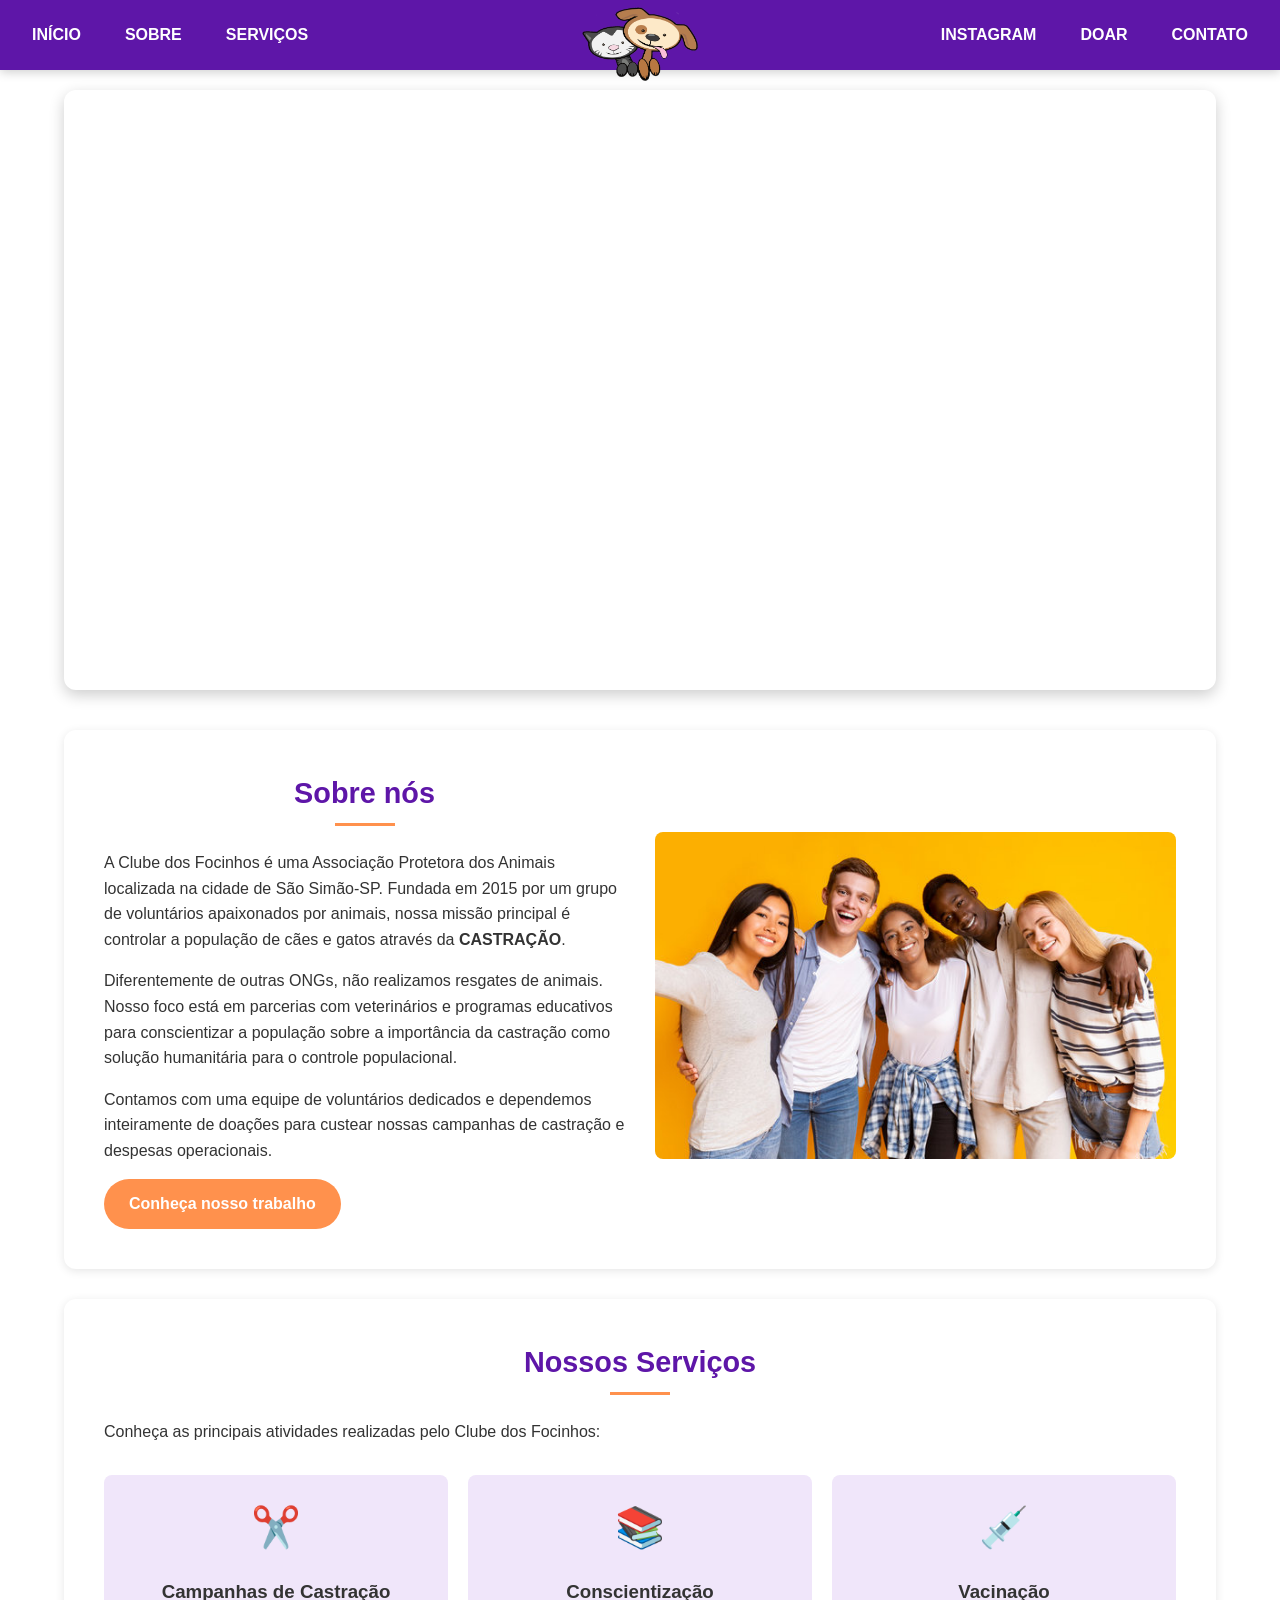
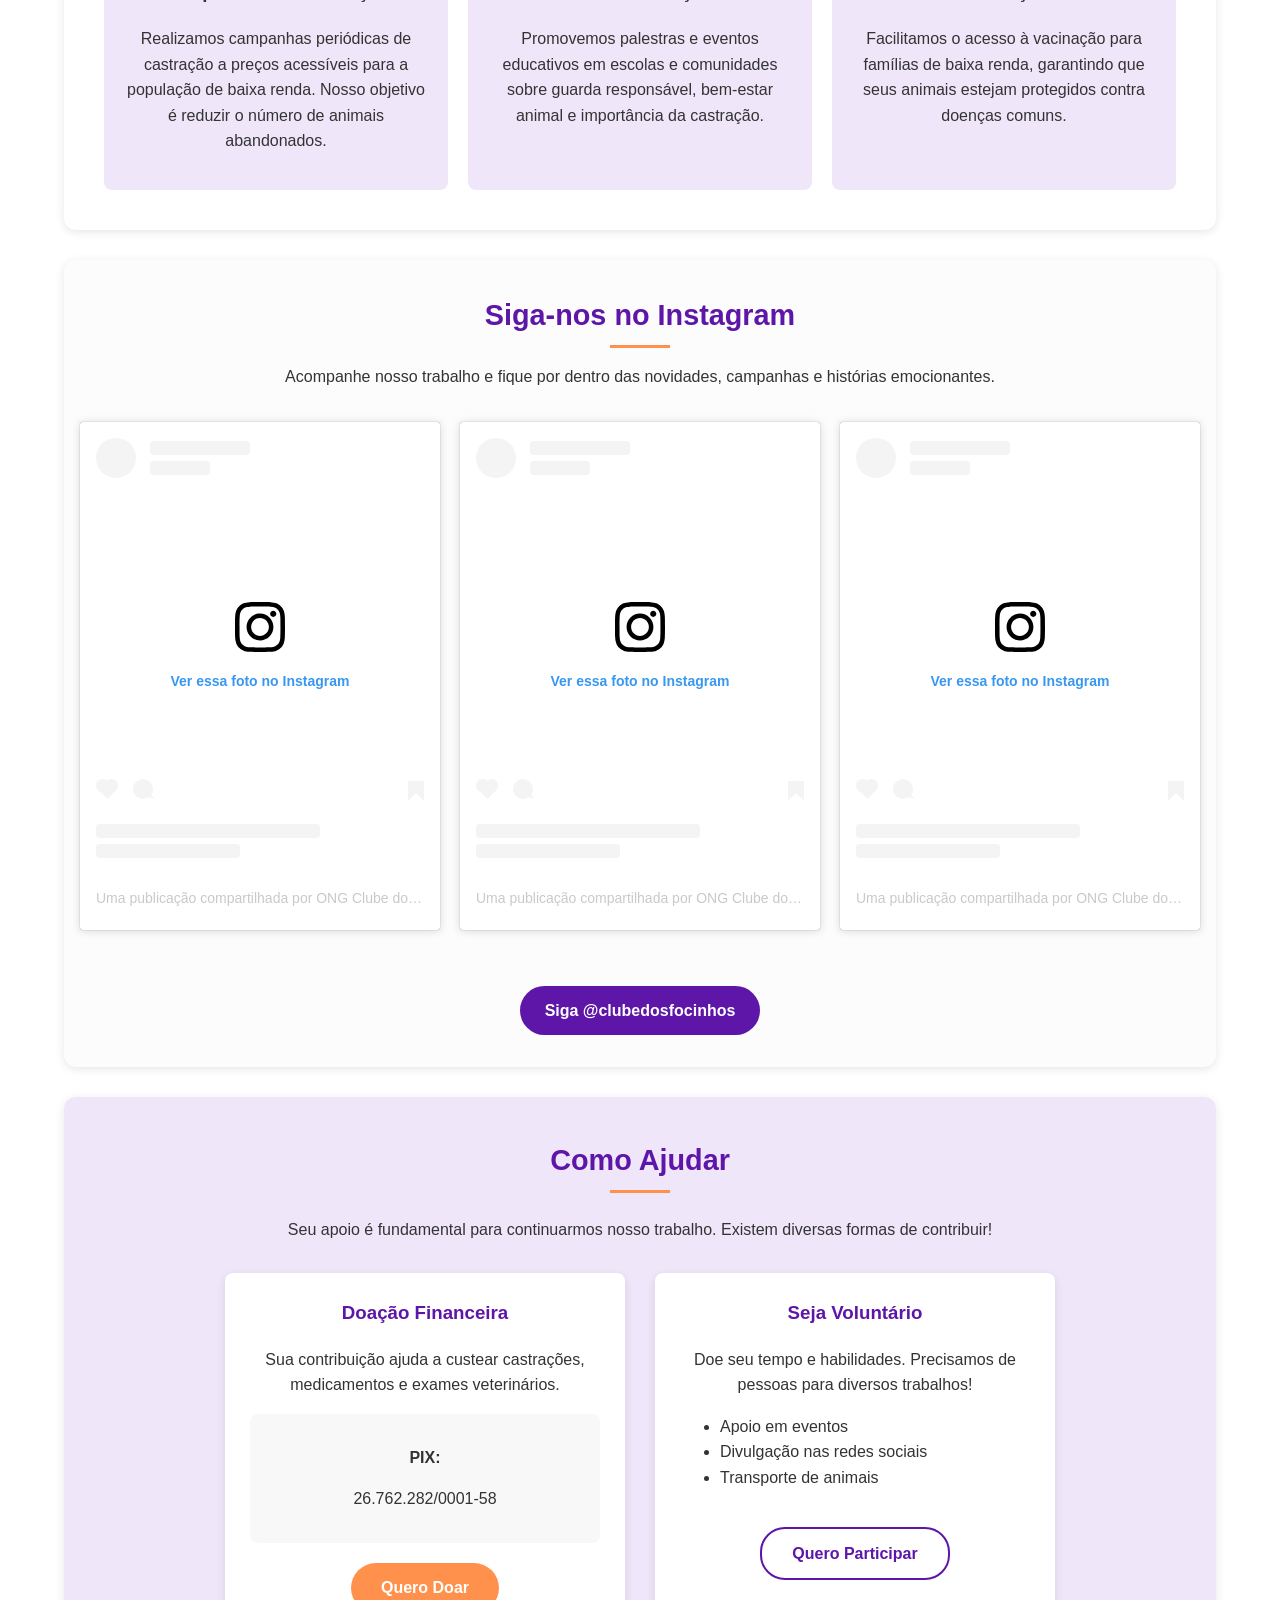
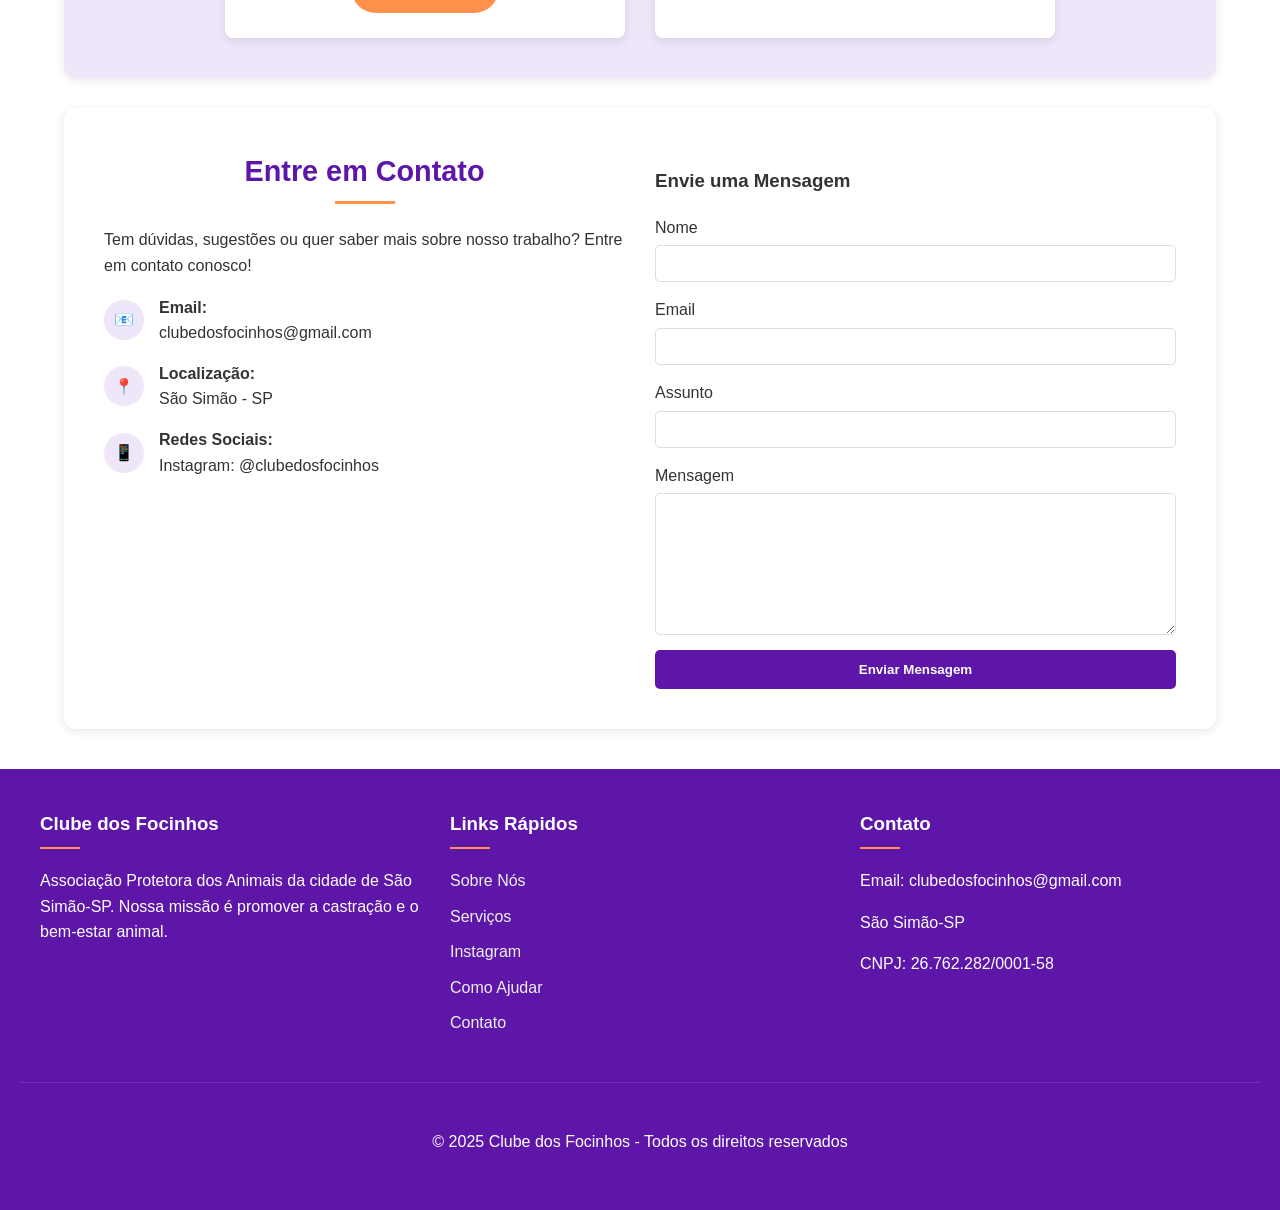
<file: index.htm>
<!-- Falta fazer o email funcionar, corrigir images, fazer figma, colocar baguethe (widgte) de rede social-->

<!DOCTYPE html>
<html lang="pt-BR">

<head>
    <meta charset="UTF-8">
    <meta name="viewport" content="width=device-width, initial-scale=1.25">
    <title>Clube dos Focinhos - Associação Protetora dos Animais</title>
    <link rel="stylesheet" href="styles.css" />
</head>

<body>
    <div class="navbar">
        <div class="navbar-left">
            <a href="#slider"><span>INÍCIO</span></a>
            <a href="#about"><span>SOBRE</span></a>
            <a href="#services"><span>SERVIÇOS</span></a>
        </div>
        <div class="logo">
            <img src="assets/img/logo.png" alt="Clube dos Focinhos Logo">
        </div>
        <div class="navbar-right">
            <a href="#instagram"><span>INSTAGRAM</span></a>
            <a href="#donate"><span>DOAR</span></a>
            <a href="#contact"><span>CONTATO</span></a>
        </div>
    </div>

    <div class="main-container">
       
        <div class="hero" id="slider">
            <ul class="slider">
                <li>
                    <img src="assets/img/placeholder1.jpg" alt="Animais resgatados">
                    <div class="slider-overlay">
                        <h2>Clube dos Focinhos</h2>
                        <p>Cuidando e protegendo os animais de São Simão desde 2015</p>
                    </div>
                </li>
                <li>
                    <img src="assets/img/placeholder2.jpg" alt="Campanhas de adoção">
                    <div class="slider-overlay">
                        <h2>Foco em Castração</h2>
                        <p>Nosso foco é controlar a população de animais através de campanhas de castração</p>
                    </div>
                </li>
                <li>
                    <img src="assets/img/placeholder3.jpg" alt="Voluntários ajudando">
                    <div class="slider-overlay">
                        <h2>Ajude-nos a ajudar</h2>
                        <p>Seu apoio é fundamental para continuarmos nosso trabalho</p>
                    </div>
                </li>
            </ul>
        </div>
 
        <section id="about">
            <div class="about-content">
                <h2>Sobre nós</h2>
                <p>A Clube dos Focinhos é uma Associação Protetora dos Animais localizada na cidade de São Simão-SP. Fundada em 2015 por um grupo de voluntários apaixonados por animais, nossa missão principal é controlar a população de cães e gatos através
                    da <strong>CASTRAÇÃO</strong>.</p>
                <p>Diferentemente de outras ONGs, não realizamos resgates de animais. Nosso foco está em parcerias com veterinários e programas educativos para conscientizar a população sobre a importância da castração como solução humanitária para o controle
                    populacional.
                </p>
                <p>Contamos com uma equipe de voluntários dedicados e dependemos inteiramente de doações para custear nossas campanhas de castração e despesas operacionais.</p>
                <a href="#services" class="button">Conheça nosso trabalho</a>
            </div>
            <div class="about-image">
                <img src="assets/img/placeholder4.jpg" alt="Voluntários do Clube dos Focinhos">
            </div>
        </section>

         
        <section id="services">
            <h2>Nossos Serviços</h2>
            <p>Conheça as principais atividades realizadas pelo Clube dos Focinhos:</p>

            <div class="services-container">
                <div class="service-card">
                    <div class="service-icon">✂️</div>
                    <h3>Campanhas de Castração</h3>
                    <p>Realizamos campanhas periódicas de castração a preços acessíveis para a população de baixa renda. Nosso objetivo é reduzir o número de animais abandonados.</p>
                </div>

                <div class="service-card">
                    <div class="service-icon">📚</div>
                    <h3>Conscientização</h3>
                    <p>Promovemos palestras e eventos educativos em escolas e comunidades sobre guarda responsável, bem-estar animal e importância da castração.</p>
                </div>

                <div class="service-card">
                    <div class="service-icon">💉</div>
                    <h3>Vacinação</h3>
                    <p>Facilitamos o acesso à vacinação para famílias de baixa renda, garantindo que seus animais estejam protegidos contra doenças comuns.</p>
                </div>
            </div>
        </section>

         
        <section id="instagram">
            <h2>Siga-nos no Instagram</h2>
            <p>Acompanhe nosso trabalho e fique por dentro das novidades, campanhas e histórias emocionantes.</p>

            <div class="instagram-feed">

                <blockquote class="instagram-media" data-instgrm-permalink="https://www.instagram.com/p/DG_HfWbu1eE/?utm_source=ig_embed&amp;utm_campaign=loading" data-instgrm-version="14" style=" background:#FFF; border:0; border-radius:3px; box-shadow:0 0 1px 0 rgba(0,0,0,0.5),0 1px 10px 0 rgba(0,0,0,0.15); margin: 1px; max-width:540px; min-width:326px; padding:0; width:99.375%; width:-webkit-calc(100% - 2px); width:calc(100% - 2px);">
                    <div style="padding:16px;">
                        <a href="https://www.instagram.com/p/DG_HfWbu1eE/?utm_source=ig_embed&amp;utm_campaign=loading" style=" background:#FFFFFF; line-height:0; padding:0 0; text-align:center; text-decoration:none; width:100%;" target="_blank">
                            <div style=" display: flex; flex-direction: row; align-items: center;">
                                <div style="background-color: #F4F4F4; border-radius: 50%; flex-grow: 0; height: 40px; margin-right: 14px; width: 40px;"></div>
                                <div style="display: flex; flex-direction: column; flex-grow: 1; justify-content: center;">
                                    <div style=" background-color: #F4F4F4; border-radius: 4px; flex-grow: 0; height: 14px; margin-bottom: 6px; width: 100px;"></div>
                                    <div style=" background-color: #F4F4F4; border-radius: 4px; flex-grow: 0; height: 14px; width: 60px;"></div>
                                </div>
                            </div>
                            <div style="padding: 19% 0;"></div>
                            <div style="display:block; height:50px; margin:0 auto 12px; width:50px;"><svg width="50px" height="50px" viewBox="0 0 60 60" version="1.1" xmlns="https://www.w3.org/2000/svg" xmlns:xlink="https://www.w3.org/1999/xlink"><g stroke="none" stroke-width="1" fill="none" fill-rule="evenodd"><g transform="translate(-511.000000, -20.000000)" fill="#000000"><g><path d="M556.869,30.41 C554.814,30.41 553.148,32.076 553.148,34.131 C553.148,36.186 554.814,37.852 556.869,37.852 C558.924,37.852 560.59,36.186 560.59,34.131 C560.59,32.076 558.924,30.41 556.869,30.41 M541,60.657 C535.114,60.657 530.342,55.887 530.342,50 C530.342,44.114 535.114,39.342 541,39.342 C546.887,39.342 551.658,44.114 551.658,50 C551.658,55.887 546.887,60.657 541,60.657 M541,33.886 C532.1,33.886 524.886,41.1 524.886,50 C524.886,58.899 532.1,66.113 541,66.113 C549.9,66.113 557.115,58.899 557.115,50 C557.115,41.1 549.9,33.886 541,33.886 M565.378,62.101 C565.244,65.022 564.756,66.606 564.346,67.663 C563.803,69.06 563.154,70.057 562.106,71.106 C561.058,72.155 560.06,72.803 558.662,73.347 C557.607,73.757 556.021,74.244 553.102,74.378 C549.944,74.521 548.997,74.552 541,74.552 C533.003,74.552 532.056,74.521 528.898,74.378 C525.979,74.244 524.393,73.757 523.338,73.347 C521.94,72.803 520.942,72.155 519.894,71.106 C518.846,70.057 518.197,69.06 517.654,67.663 C517.244,66.606 516.755,65.022 516.623,62.101 C516.479,58.943 516.448,57.996 516.448,50 C516.448,42.003 516.479,41.056 516.623,37.899 C516.755,34.978 517.244,33.391 517.654,32.338 C518.197,30.938 518.846,29.942 519.894,28.894 C520.942,27.846 521.94,27.196 523.338,26.654 C524.393,26.244 525.979,25.756 528.898,25.623 C532.057,25.479 533.004,25.448 541,25.448 C548.997,25.448 549.943,25.479 553.102,25.623 C556.021,25.756 557.607,26.244 558.662,26.654 C560.06,27.196 561.058,27.846 562.106,28.894 C563.154,29.942 563.803,30.938 564.346,32.338 C564.756,33.391 565.244,34.978 565.378,37.899 C565.522,41.056 565.552,42.003 565.552,50 C565.552,57.996 565.522,58.943 565.378,62.101 M570.82,37.631 C570.674,34.438 570.167,32.258 569.425,30.349 C568.659,28.377 567.633,26.702 565.965,25.035 C564.297,23.368 562.623,22.342 560.652,21.575 C558.743,20.834 556.562,20.326 553.369,20.18 C550.169,20.033 549.148,20 541,20 C532.853,20 531.831,20.033 528.631,20.18 C525.438,20.326 523.257,20.834 521.349,21.575 C519.376,22.342 517.703,23.368 516.035,25.035 C514.368,26.702 513.342,28.377 512.574,30.349 C511.834,32.258 511.326,34.438 511.181,37.631 C511.035,40.831 511,41.851 511,50 C511,58.147 511.035,59.17 511.181,62.369 C511.326,65.562 511.834,67.743 512.574,69.651 C513.342,71.625 514.368,73.296 516.035,74.965 C517.703,76.634 519.376,77.658 521.349,78.425 C523.257,79.167 525.438,79.673 528.631,79.82 C531.831,79.965 532.853,80.001 541,80.001 C549.148,80.001 550.169,79.965 553.369,79.82 C556.562,79.673 558.743,79.167 560.652,78.425 C562.623,77.658 564.297,76.634 565.965,74.965 C567.633,73.296 568.659,71.625 569.425,69.651 C570.167,67.743 570.674,65.562 570.82,62.369 C570.966,59.17 571,58.147 571,50 C571,41.851 570.966,40.831 570.82,37.631"></path></g></g></g></svg></div>
                            <div style="padding-top: 8px;">
                                <div style=" color:#3897f0; font-family:Arial,sans-serif; font-size:14px; font-style:normal; font-weight:550; line-height:18px;">Ver essa foto no Instagram</div>
                            </div>
                            <div style="padding: 12.5% 0;"></div>
                            <div style="display: flex; flex-direction: row; margin-bottom: 14px; align-items: center;">
                                <div>
                                    <div style="background-color: #F4F4F4; border-radius: 50%; height: 12.5px; width: 12.5px; transform: translateX(0px) translateY(7px);"></div>
                                    <div style="background-color: #F4F4F4; height: 12.5px; transform: rotate(-45deg) translateX(3px) translateY(1px); width: 12.5px; flex-grow: 0; margin-right: 14px; margin-left: 2px;"></div>
                                    <div style="background-color: #F4F4F4; border-radius: 50%; height: 12.5px; width: 12.5px; transform: translateX(9px) translateY(-18px);"></div>
                                </div>
                                <div style="margin-left: 8px;">
                                    <div style=" background-color: #F4F4F4; border-radius: 50%; flex-grow: 0; height: 20px; width: 20px;"></div>
                                    <div style=" width: 0; height: 0; border-top: 2px solid transparent; border-left: 6px solid #f4f4f4; border-bottom: 2px solid transparent; transform: translateX(16px) translateY(-4px) rotate(30deg)"></div>
                                </div>
                                <div style="margin-left: auto;">
                                    <div style=" width: 0px; border-top: 8px solid #F4F4F4; border-right: 8px solid transparent; transform: translateY(16px);"></div>
                                    <div style=" background-color: #F4F4F4; flex-grow: 0; height: 12px; width: 16px; transform: translateY(-4px);"></div>
                                    <div style=" width: 0; height: 0; border-top: 8px solid #F4F4F4; border-left: 8px solid transparent; transform: translateY(-4px) translateX(8px);"></div>
                                </div>
                            </div>
                            <div style="display: flex; flex-direction: column; flex-grow: 1; justify-content: center; margin-bottom: 24px;">
                                <div style=" background-color: #F4F4F4; border-radius: 4px; flex-grow: 0; height: 14px; margin-bottom: 6px; width: 224px;"></div>
                                <div style=" background-color: #F4F4F4; border-radius: 4px; flex-grow: 0; height: 14px; width: 144px;"></div>
                            </div>
                        </a>
                        <p style=" color:#c9c8cd; font-family:Arial,sans-serif; font-size:14px; line-height:17px; margin-bottom:0; margin-top:8px; overflow:hidden; padding:8px 0 7px; text-align:center; text-overflow:ellipsis; white-space:nowrap;"><a href="https://www.instagram.com/p/DG_HfWbu1eE/?utm_source=ig_embed&amp;utm_campaign=loading" style=" color:#c9c8cd; font-family:Arial,sans-serif; font-size:14px; font-style:normal; font-weight:normal; line-height:17px; text-decoration:none;"
                                target="_blank">Uma publicação compartilhada por ONG Clube dos Focinhos (@clubedosfocinhos)</a></p>
                    </div>
                </blockquote>
                <script async src="//www.instagram.com/embed.js"></script>

                <blockquote class="instagram-media" data-instgrm-permalink="https://www.instagram.com/p/DG6hP9zJFz1/?utm_source=ig_embed&amp;utm_campaign=loading" data-instgrm-version="14" style=" background:#FFF; border:0; border-radius:3px; box-shadow:0 0 1px 0 rgba(0,0,0,0.5),0 1px 10px 0 rgba(0,0,0,0.15); margin: 1px; max-width:540px; min-width:326px; padding:0; width:99.375%; width:-webkit-calc(100% - 2px); width:calc(100% - 2px);">
                    <div style="padding:16px;">
                        <a href="https://www.instagram.com/p/DG6hP9zJFz1/?utm_source=ig_embed&amp;utm_campaign=loading" style=" background:#FFFFFF; line-height:0; padding:0 0; text-align:center; text-decoration:none; width:100%;" target="_blank">
                            <div style=" display: flex; flex-direction: row; align-items: center;">
                                <div style="background-color: #F4F4F4; border-radius: 50%; flex-grow: 0; height: 40px; margin-right: 14px; width: 40px;"></div>
                                <div style="display: flex; flex-direction: column; flex-grow: 1; justify-content: center;">
                                    <div style=" background-color: #F4F4F4; border-radius: 4px; flex-grow: 0; height: 14px; margin-bottom: 6px; width: 100px;"></div>
                                    <div style=" background-color: #F4F4F4; border-radius: 4px; flex-grow: 0; height: 14px; width: 60px;"></div>
                                </div>
                            </div>
                            <div style="padding: 19% 0;"></div>
                            <div style="display:block; height:50px; margin:0 auto 12px; width:50px;"><svg width="50px" height="50px" viewBox="0 0 60 60" version="1.1" xmlns="https://www.w3.org/2000/svg" xmlns:xlink="https://www.w3.org/1999/xlink"><g stroke="none" stroke-width="1" fill="none" fill-rule="evenodd"><g transform="translate(-511.000000, -20.000000)" fill="#000000"><g><path d="M556.869,30.41 C554.814,30.41 553.148,32.076 553.148,34.131 C553.148,36.186 554.814,37.852 556.869,37.852 C558.924,37.852 560.59,36.186 560.59,34.131 C560.59,32.076 558.924,30.41 556.869,30.41 M541,60.657 C535.114,60.657 530.342,55.887 530.342,50 C530.342,44.114 535.114,39.342 541,39.342 C546.887,39.342 551.658,44.114 551.658,50 C551.658,55.887 546.887,60.657 541,60.657 M541,33.886 C532.1,33.886 524.886,41.1 524.886,50 C524.886,58.899 532.1,66.113 541,66.113 C549.9,66.113 557.115,58.899 557.115,50 C557.115,41.1 549.9,33.886 541,33.886 M565.378,62.101 C565.244,65.022 564.756,66.606 564.346,67.663 C563.803,69.06 563.154,70.057 562.106,71.106 C561.058,72.155 560.06,72.803 558.662,73.347 C557.607,73.757 556.021,74.244 553.102,74.378 C549.944,74.521 548.997,74.552 541,74.552 C533.003,74.552 532.056,74.521 528.898,74.378 C525.979,74.244 524.393,73.757 523.338,73.347 C521.94,72.803 520.942,72.155 519.894,71.106 C518.846,70.057 518.197,69.06 517.654,67.663 C517.244,66.606 516.755,65.022 516.623,62.101 C516.479,58.943 516.448,57.996 516.448,50 C516.448,42.003 516.479,41.056 516.623,37.899 C516.755,34.978 517.244,33.391 517.654,32.338 C518.197,30.938 518.846,29.942 519.894,28.894 C520.942,27.846 521.94,27.196 523.338,26.654 C524.393,26.244 525.979,25.756 528.898,25.623 C532.057,25.479 533.004,25.448 541,25.448 C548.997,25.448 549.943,25.479 553.102,25.623 C556.021,25.756 557.607,26.244 558.662,26.654 C560.06,27.196 561.058,27.846 562.106,28.894 C563.154,29.942 563.803,30.938 564.346,32.338 C564.756,33.391 565.244,34.978 565.378,37.899 C565.522,41.056 565.552,42.003 565.552,50 C565.552,57.996 565.522,58.943 565.378,62.101 M570.82,37.631 C570.674,34.438 570.167,32.258 569.425,30.349 C568.659,28.377 567.633,26.702 565.965,25.035 C564.297,23.368 562.623,22.342 560.652,21.575 C558.743,20.834 556.562,20.326 553.369,20.18 C550.169,20.033 549.148,20 541,20 C532.853,20 531.831,20.033 528.631,20.18 C525.438,20.326 523.257,20.834 521.349,21.575 C519.376,22.342 517.703,23.368 516.035,25.035 C514.368,26.702 513.342,28.377 512.574,30.349 C511.834,32.258 511.326,34.438 511.181,37.631 C511.035,40.831 511,41.851 511,50 C511,58.147 511.035,59.17 511.181,62.369 C511.326,65.562 511.834,67.743 512.574,69.651 C513.342,71.625 514.368,73.296 516.035,74.965 C517.703,76.634 519.376,77.658 521.349,78.425 C523.257,79.167 525.438,79.673 528.631,79.82 C531.831,79.965 532.853,80.001 541,80.001 C549.148,80.001 550.169,79.965 553.369,79.82 C556.562,79.673 558.743,79.167 560.652,78.425 C562.623,77.658 564.297,76.634 565.965,74.965 C567.633,73.296 568.659,71.625 569.425,69.651 C570.167,67.743 570.674,65.562 570.82,62.369 C570.966,59.17 571,58.147 571,50 C571,41.851 570.966,40.831 570.82,37.631"></path></g></g></g></svg></div>
                            <div style="padding-top: 8px;">
                                <div style=" color:#3897f0; font-family:Arial,sans-serif; font-size:14px; font-style:normal; font-weight:550; line-height:18px;">Ver essa foto no Instagram</div>
                            </div>
                            <div style="padding: 12.5% 0;"></div>
                            <div style="display: flex; flex-direction: row; margin-bottom: 14px; align-items: center;">
                                <div>
                                    <div style="background-color: #F4F4F4; border-radius: 50%; height: 12.5px; width: 12.5px; transform: translateX(0px) translateY(7px);"></div>
                                    <div style="background-color: #F4F4F4; height: 12.5px; transform: rotate(-45deg) translateX(3px) translateY(1px); width: 12.5px; flex-grow: 0; margin-right: 14px; margin-left: 2px;"></div>
                                    <div style="background-color: #F4F4F4; border-radius: 50%; height: 12.5px; width: 12.5px; transform: translateX(9px) translateY(-18px);"></div>
                                </div>
                                <div style="margin-left: 8px;">
                                    <div style=" background-color: #F4F4F4; border-radius: 50%; flex-grow: 0; height: 20px; width: 20px;"></div>
                                    <div style=" width: 0; height: 0; border-top: 2px solid transparent; border-left: 6px solid #f4f4f4; border-bottom: 2px solid transparent; transform: translateX(16px) translateY(-4px) rotate(30deg)"></div>
                                </div>
                                <div style="margin-left: auto;">
                                    <div style=" width: 0px; border-top: 8px solid #F4F4F4; border-right: 8px solid transparent; transform: translateY(16px);"></div>
                                    <div style=" background-color: #F4F4F4; flex-grow: 0; height: 12px; width: 16px; transform: translateY(-4px);"></div>
                                    <div style=" width: 0; height: 0; border-top: 8px solid #F4F4F4; border-left: 8px solid transparent; transform: translateY(-4px) translateX(8px);"></div>
                                </div>
                            </div>
                            <div style="display: flex; flex-direction: column; flex-grow: 1; justify-content: center; margin-bottom: 24px;">
                                <div style=" background-color: #F4F4F4; border-radius: 4px; flex-grow: 0; height: 14px; margin-bottom: 6px; width: 224px;"></div>
                                <div style=" background-color: #F4F4F4; border-radius: 4px; flex-grow: 0; height: 14px; width: 144px;"></div>
                            </div>
                        </a>
                        <p style=" color:#c9c8cd; font-family:Arial,sans-serif; font-size:14px; line-height:17px; margin-bottom:0; margin-top:8px; overflow:hidden; padding:8px 0 7px; text-align:center; text-overflow:ellipsis; white-space:nowrap;"><a href="https://www.instagram.com/p/DG6hP9zJFz1/?utm_source=ig_embed&amp;utm_campaign=loading" style=" color:#c9c8cd; font-family:Arial,sans-serif; font-size:14px; font-style:normal; font-weight:normal; line-height:17px; text-decoration:none;"
                                target="_blank">Uma publicação compartilhada por ONG Clube dos Focinhos (@clubedosfocinhos)</a></p>
                    </div>
                </blockquote>
                <script async src="//www.instagram.com/embed.js"></script>

                <blockquote class="instagram-media" data-instgrm-permalink="https://www.instagram.com/p/DG5RG_AOXH1/?utm_source=ig_embed&amp;utm_campaign=loading" data-instgrm-version="14" style=" background:#FFF; border:0; border-radius:3px; box-shadow:0 0 1px 0 rgba(0,0,0,0.5),0 1px 10px 0 rgba(0,0,0,0.15); margin: 1px; max-width:540px; min-width:326px; padding:0; width:99.375%; width:-webkit-calc(100% - 2px); width:calc(100% - 2px);">
                    <div style="padding:16px;">
                        <a href="https://www.instagram.com/p/DG5RG_AOXH1/?utm_source=ig_embed&amp;utm_campaign=loading" style=" background:#FFFFFF; line-height:0; padding:0 0; text-align:center; text-decoration:none; width:100%;" target="_blank">
                            <div style=" display: flex; flex-direction: row; align-items: center;">
                                <div style="background-color: #F4F4F4; border-radius: 50%; flex-grow: 0; height: 40px; margin-right: 14px; width: 40px;"></div>
                                <div style="display: flex; flex-direction: column; flex-grow: 1; justify-content: center;">
                                    <div style=" background-color: #F4F4F4; border-radius: 4px; flex-grow: 0; height: 14px; margin-bottom: 6px; width: 100px;"></div>
                                    <div style=" background-color: #F4F4F4; border-radius: 4px; flex-grow: 0; height: 14px; width: 60px;"></div>
                                </div>
                            </div>
                            <div style="padding: 19% 0;"></div>
                            <div style="display:block; height:50px; margin:0 auto 12px; width:50px;"><svg width="50px" height="50px" viewBox="0 0 60 60" version="1.1" xmlns="https://www.w3.org/2000/svg" xmlns:xlink="https://www.w3.org/1999/xlink"><g stroke="none" stroke-width="1" fill="none" fill-rule="evenodd"><g transform="translate(-511.000000, -20.000000)" fill="#000000"><g><path d="M556.869,30.41 C554.814,30.41 553.148,32.076 553.148,34.131 C553.148,36.186 554.814,37.852 556.869,37.852 C558.924,37.852 560.59,36.186 560.59,34.131 C560.59,32.076 558.924,30.41 556.869,30.41 M541,60.657 C535.114,60.657 530.342,55.887 530.342,50 C530.342,44.114 535.114,39.342 541,39.342 C546.887,39.342 551.658,44.114 551.658,50 C551.658,55.887 546.887,60.657 541,60.657 M541,33.886 C532.1,33.886 524.886,41.1 524.886,50 C524.886,58.899 532.1,66.113 541,66.113 C549.9,66.113 557.115,58.899 557.115,50 C557.115,41.1 549.9,33.886 541,33.886 M565.378,62.101 C565.244,65.022 564.756,66.606 564.346,67.663 C563.803,69.06 563.154,70.057 562.106,71.106 C561.058,72.155 560.06,72.803 558.662,73.347 C557.607,73.757 556.021,74.244 553.102,74.378 C549.944,74.521 548.997,74.552 541,74.552 C533.003,74.552 532.056,74.521 528.898,74.378 C525.979,74.244 524.393,73.757 523.338,73.347 C521.94,72.803 520.942,72.155 519.894,71.106 C518.846,70.057 518.197,69.06 517.654,67.663 C517.244,66.606 516.755,65.022 516.623,62.101 C516.479,58.943 516.448,57.996 516.448,50 C516.448,42.003 516.479,41.056 516.623,37.899 C516.755,34.978 517.244,33.391 517.654,32.338 C518.197,30.938 518.846,29.942 519.894,28.894 C520.942,27.846 521.94,27.196 523.338,26.654 C524.393,26.244 525.979,25.756 528.898,25.623 C532.057,25.479 533.004,25.448 541,25.448 C548.997,25.448 549.943,25.479 553.102,25.623 C556.021,25.756 557.607,26.244 558.662,26.654 C560.06,27.196 561.058,27.846 562.106,28.894 C563.154,29.942 563.803,30.938 564.346,32.338 C564.756,33.391 565.244,34.978 565.378,37.899 C565.522,41.056 565.552,42.003 565.552,50 C565.552,57.996 565.522,58.943 565.378,62.101 M570.82,37.631 C570.674,34.438 570.167,32.258 569.425,30.349 C568.659,28.377 567.633,26.702 565.965,25.035 C564.297,23.368 562.623,22.342 560.652,21.575 C558.743,20.834 556.562,20.326 553.369,20.18 C550.169,20.033 549.148,20 541,20 C532.853,20 531.831,20.033 528.631,20.18 C525.438,20.326 523.257,20.834 521.349,21.575 C519.376,22.342 517.703,23.368 516.035,25.035 C514.368,26.702 513.342,28.377 512.574,30.349 C511.834,32.258 511.326,34.438 511.181,37.631 C511.035,40.831 511,41.851 511,50 C511,58.147 511.035,59.17 511.181,62.369 C511.326,65.562 511.834,67.743 512.574,69.651 C513.342,71.625 514.368,73.296 516.035,74.965 C517.703,76.634 519.376,77.658 521.349,78.425 C523.257,79.167 525.438,79.673 528.631,79.82 C531.831,79.965 532.853,80.001 541,80.001 C549.148,80.001 550.169,79.965 553.369,79.82 C556.562,79.673 558.743,79.167 560.652,78.425 C562.623,77.658 564.297,76.634 565.965,74.965 C567.633,73.296 568.659,71.625 569.425,69.651 C570.167,67.743 570.674,65.562 570.82,62.369 C570.966,59.17 571,58.147 571,50 C571,41.851 570.966,40.831 570.82,37.631"></path></g></g></g></svg></div>
                            <div style="padding-top: 8px;">
                                <div style=" color:#3897f0; font-family:Arial,sans-serif; font-size:14px; font-style:normal; font-weight:550; line-height:18px;">Ver essa foto no Instagram</div>
                            </div>
                            <div style="padding: 12.5% 0;"></div>
                            <div style="display: flex; flex-direction: row; margin-bottom: 14px; align-items: center;">
                                <div>
                                    <div style="background-color: #F4F4F4; border-radius: 50%; height: 12.5px; width: 12.5px; transform: translateX(0px) translateY(7px);"></div>
                                    <div style="background-color: #F4F4F4; height: 12.5px; transform: rotate(-45deg) translateX(3px) translateY(1px); width: 12.5px; flex-grow: 0; margin-right: 14px; margin-left: 2px;"></div>
                                    <div style="background-color: #F4F4F4; border-radius: 50%; height: 12.5px; width: 12.5px; transform: translateX(9px) translateY(-18px);"></div>
                                </div>
                                <div style="margin-left: 8px;">
                                    <div style=" background-color: #F4F4F4; border-radius: 50%; flex-grow: 0; height: 20px; width: 20px;"></div>
                                    <div style=" width: 0; height: 0; border-top: 2px solid transparent; border-left: 6px solid #f4f4f4; border-bottom: 2px solid transparent; transform: translateX(16px) translateY(-4px) rotate(30deg)"></div>
                                </div>
                                <div style="margin-left: auto;">
                                    <div style=" width: 0px; border-top: 8px solid #F4F4F4; border-right: 8px solid transparent; transform: translateY(16px);"></div>
                                    <div style=" background-color: #F4F4F4; flex-grow: 0; height: 12px; width: 16px; transform: translateY(-4px);"></div>
                                    <div style=" width: 0; height: 0; border-top: 8px solid #F4F4F4; border-left: 8px solid transparent; transform: translateY(-4px) translateX(8px);"></div>
                                </div>
                            </div>
                            <div style="display: flex; flex-direction: column; flex-grow: 1; justify-content: center; margin-bottom: 24px;">
                                <div style=" background-color: #F4F4F4; border-radius: 4px; flex-grow: 0; height: 14px; margin-bottom: 6px; width: 224px;"></div>
                                <div style=" background-color: #F4F4F4; border-radius: 4px; flex-grow: 0; height: 14px; width: 144px;"></div>
                            </div>
                        </a>
                        <p style=" color:#c9c8cd; font-family:Arial,sans-serif; font-size:14px; line-height:17px; margin-bottom:0; margin-top:8px; overflow:hidden; padding:8px 0 7px; text-align:center; text-overflow:ellipsis; white-space:nowrap;"><a href="https://www.instagram.com/p/DG5RG_AOXH1/?utm_source=ig_embed&amp;utm_campaign=loading" style=" color:#c9c8cd; font-family:Arial,sans-serif; font-size:14px; font-style:normal; font-weight:normal; line-height:17px; text-decoration:none;"
                                target="_blank">Uma publicação compartilhada por ONG Clube dos Focinhos (@clubedosfocinhos)</a></p>
                    </div>
                </blockquote>
                <script async src="//www.instagram.com/embed.js"></script>

            </div>

            <a href="https://www.instagram.com/clubedosfocinhos/" target="_blank" class="social-link">Siga @clubedosfocinhos</a>
        </section>

     
        <section id="donate">
            <h2>Como Ajudar</h2>
            <p>Seu apoio é fundamental para continuarmos nosso trabalho. Existem diversas formas de contribuir!</p>

            <div class="donate-options">
                <div class="donate-card">
                    <h3>Doação Financeira</h3>
                    <p>Sua contribuição ajuda a custear castrações, medicamentos e exames veterinários.</p>
                    <div class="pix-info">
                        <p><strong>PIX:</strong></p>
                        <p>26.762.282/0001-58</p>
                    </div>
                    <a href="#" class="donate-button">Quero Doar</a>
                </div>

                <div class="donate-card">
                    <h3>Seja Voluntário</h3>
                    <p>Doe seu tempo e habilidades. Precisamos de pessoas para diversos trabalhos!</p>
                    <ul style="text-align: left;">
                        <li>Apoio em eventos</li>
                        <li>Divulgação nas redes sociais</li>
                        <li>Transporte de animais</li>
                    </ul>
                    <a href="#contact" class="donate-button button-outline">Quero Participar</a>
                </div>
            </div>
        </section>

         <section id="contact">
            <div class="contact-info">
                <h2>Entre em Contato</h2>
                <p>Tem dúvidas, sugestões ou quer saber mais sobre nosso trabalho? Entre em contato conosco!</p>

                <div class="contact-item">
                    <div class="contact-icon">📧</div>
                    <div>
                        <strong>Email:</strong><br> clubedosfocinhos@gmail.com
                    </div>
                </div>

                <div class="contact-item">
                    <div class="contact-icon">📍</div>
                    <div>
                        <strong>Localização:</strong><br> São Simão - SP
                    </div>
                </div>

                <div class="contact-item">
                    <div class="contact-icon">📱</div>
                    <div>
                        <strong>Redes Sociais:</strong><br> Instagram: @clubedosfocinhos
                    </div>
                </div>
            </div>

            <div class="contact-form">
                <h3>Envie uma Mensagem</h3>
                <form>
                    <div class="form-group">
                        <label for="name">Nome</label>
                        <input type="text" id="name" name="name" required>
                    </div>

                    <div class="form-group">
                        <label for="email">Email</label>
                        <input type="email" id="email" name="email" required>
                    </div>

                    <div class="form-group">
                        <label for="subject">Assunto</label>
                        <input type="text" id="subject" name="subject">
                    </div>

                    <div class="form-group">
                        <label for="message">Mensagem</label>
                        <textarea id="message" name="message" required></textarea>
                    </div>

                    <button type="submit" class="submit-button">Enviar Mensagem</button>
                </form>
            </div>
        </section>
    </div>

    <footer>
        <div class="footer-content">
            <div class="footer-column">
                <h3>Clube dos Focinhos</h3>
                <p>Associação Protetora dos Animais da cidade de São Simão-SP. Nossa missão é promover a castração e o bem-estar animal.</p>
            </div>

            <div class="footer-column">
                <h3>Links Rápidos</h3>
                <ul class="footer-links">
                    <li><a href="#about">Sobre Nós</a></li>
                    <li><a href="#services">Serviços</a></li>
                    <li><a href="#instagram">Instagram</a></li>
                    <li><a href="#donate">Como Ajudar</a></li>
                    <li><a href="#contact">Contato</a></li>
                </ul>
            </div>

            <div class="footer-column">
                <h3>Contato</h3>
                <p>Email: clubedosfocinhos@gmail.com</p>
                <p>São Simão-SP</p>
                <p>CNPJ: 26.762.282/0001-58</p>
            </div>
        </div>

        <div class="copyright">
            <p>&copy; 2025 Clube dos Focinhos - Todos os direitos reservados</p>
        </div>
    </footer>

    <script>
        document.addEventListener('DOMContentLoaded', function() {
            // Smooth scrolling for anchor links
            document.querySelectorAll('a[href^="#"]').forEach(anchor => {
                anchor.addEventListener('click', function(e) {
                    e.preventDefault();

                    const targetId = this.getAttribute('href');
                    if (targetId === '#') return;

                    const targetElement = document.querySelector(targetId);
                    if (targetElement) {
                        window.scrollTo({
                            top: targetElement.offsetTop - 80,
                            behavior: 'smooth'
                        });
                    }
                });
            });
        });
    </script>
</body>

</html>
</file>
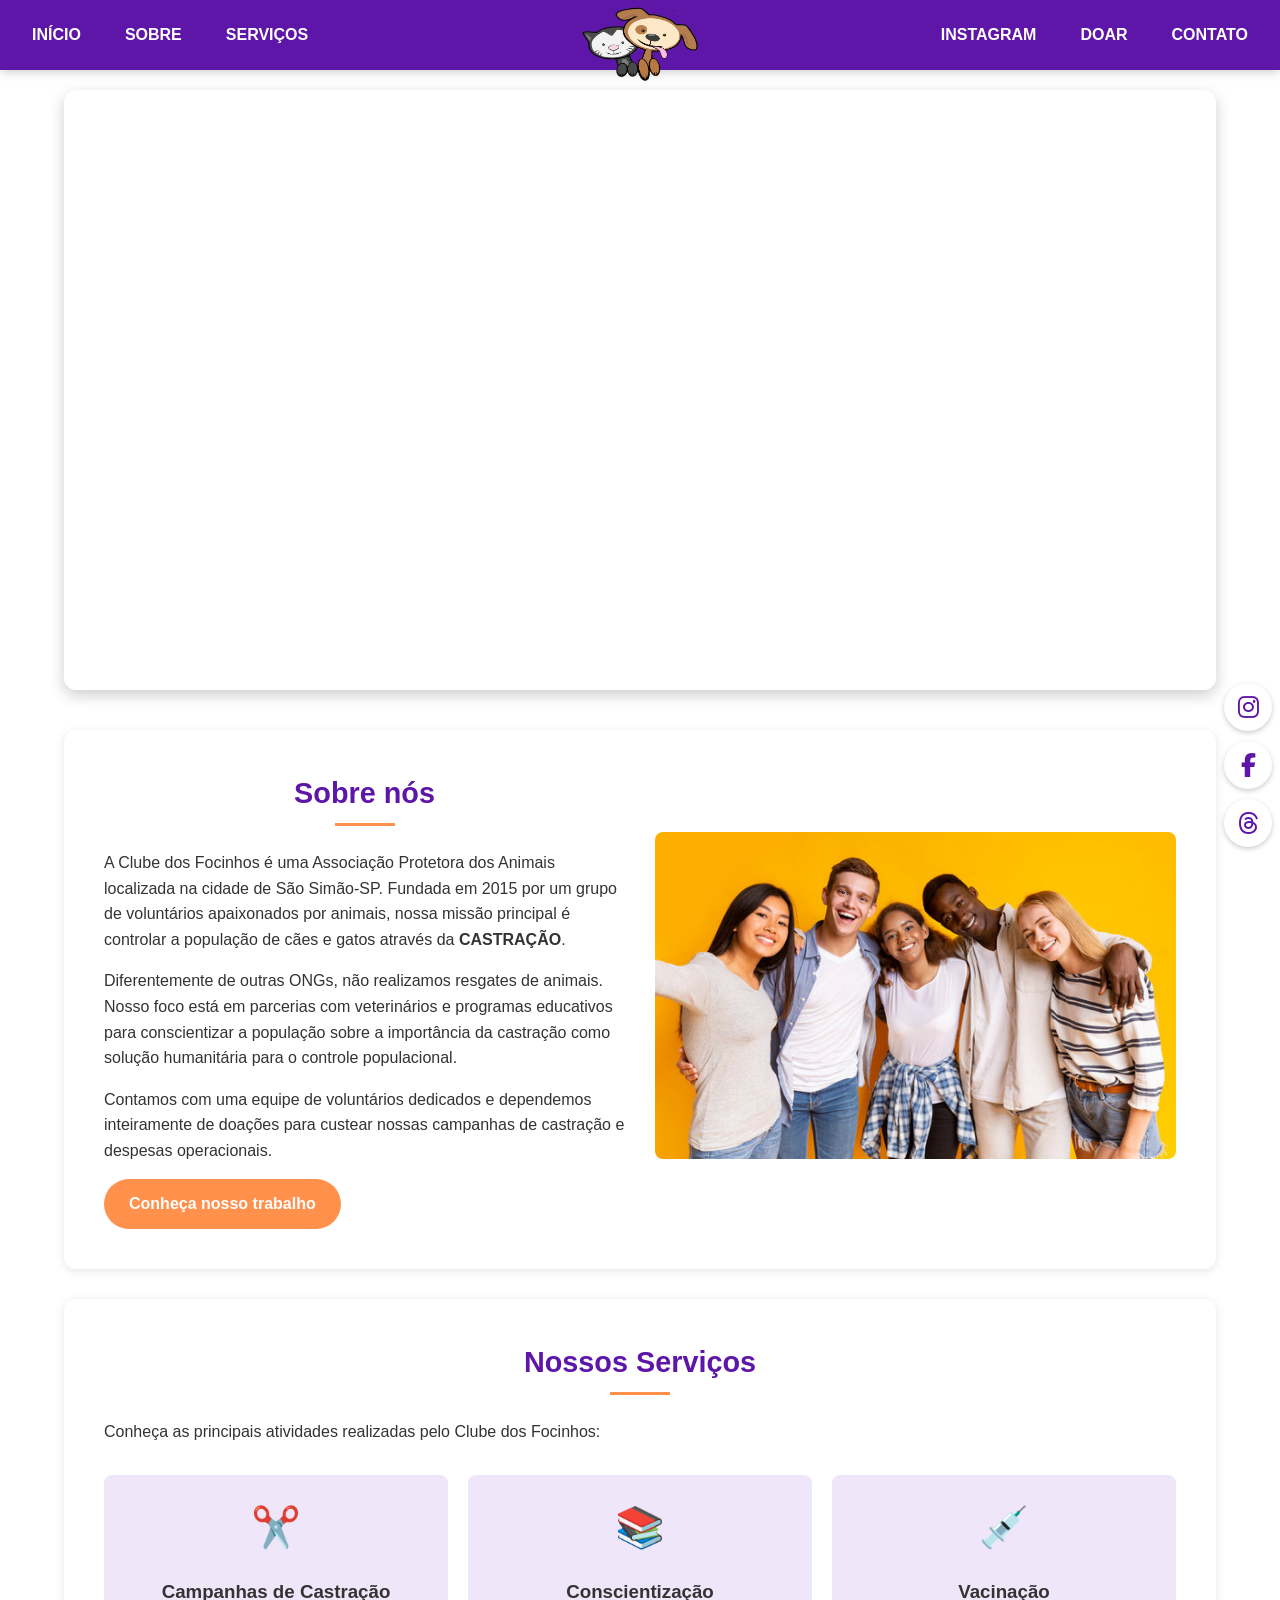
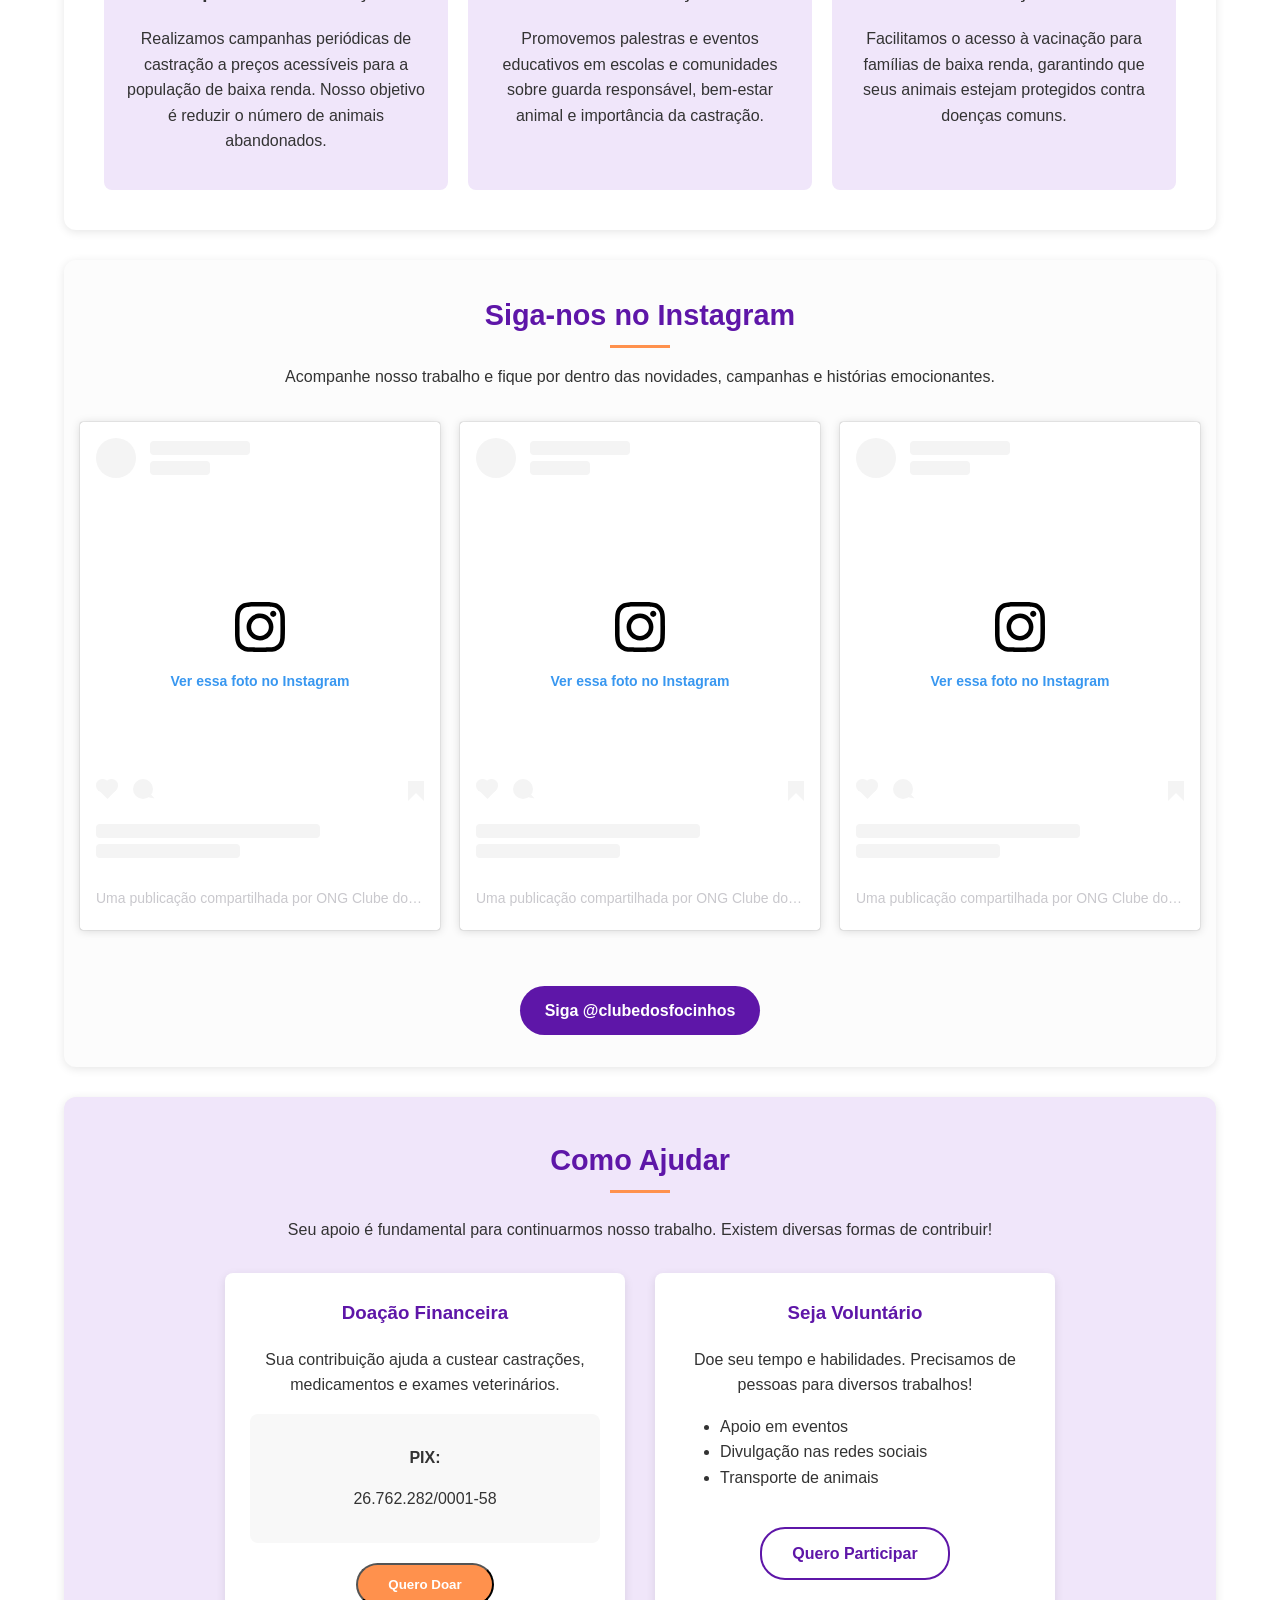
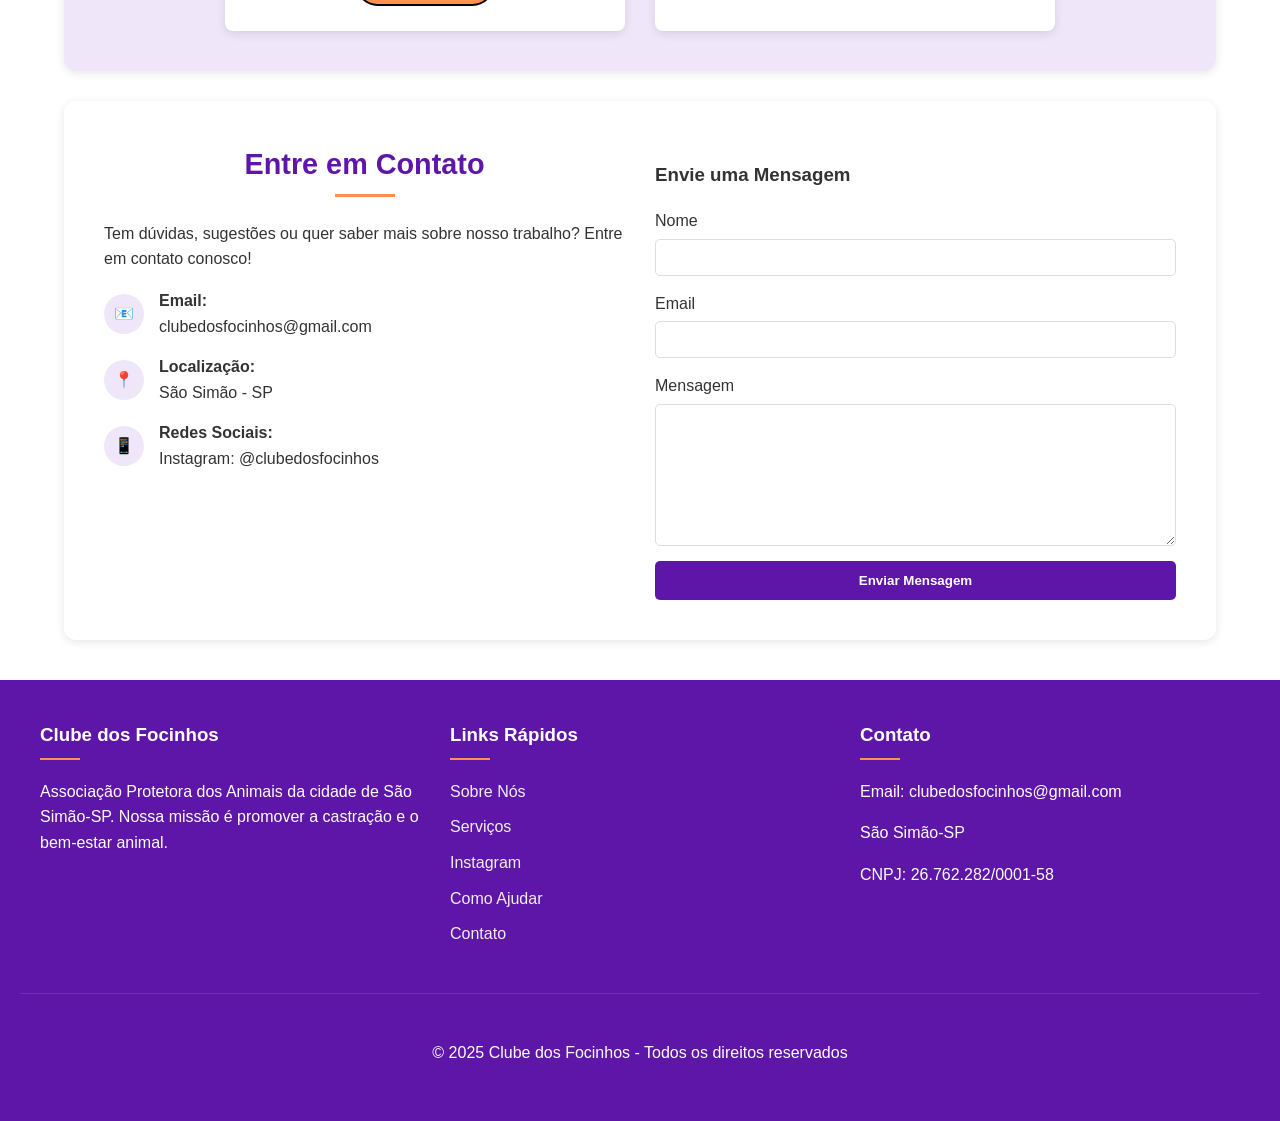
<file: index.html>
<!DOCTYPE html>
<html lang="pt-BR">

<head>
    <meta charset="UTF-8">
    <meta name="viewport" content="width=device-width, initial-scale=1.0">
    <title>Clube dos Focinhos - Associação Protetora dos Animais</title>
    <link rel="stylesheet" href="styles.css" />
    <link rel="stylesheet" href="https://cdnjs.cloudflare.com/ajax/libs/font-awesome/6.5.1/css/all.min.css">

</head>

<body>
    <div class="navbar">
        <div class="navbar-left">
            <a href="#slider"><span>INÍCIO</span></a>
            <a href="#about"><span>SOBRE</span></a>
            <a href="#services"><span>SERVIÇOS</span></a>
        </div>
        <div class="logo">
            <img src="assets/img/logo.png" alt="Clube dos Focinhos Logo">
        </div>
        <div class="navbar-right">
            <a href="#instagram"><span>INSTAGRAM</span></a>
            <a href="#donate"><span>DOAR</span></a>
            <a href="#contact"><span>CONTATO</span></a>
        </div>
    </div>

    <div class="main-container">

        <div class="hero" id="slider">
            <ul class="slider">
                <li>
                    <img src="assets/img/placeholder1.jpg" alt="Animais resgatados">
                    <div class="slider-overlay">
                        <h2>Clube dos Focinhos</h2>
                        <p>Cuidando e protegendo os animais de São Simão desde 2015</p>
                    </div>
                </li>
                <li>
                    <img src="assets/img/placeholder2.jpg" alt="Campanhas de adoção">
                    <div class="slider-overlay">
                        <h2>Foco em Castração</h2>
                        <p>Nosso foco é controlar a população de animais através de campanhas de castração</p>
                    </div>
                </li>
                <li>
                    <img src="assets/img/placeholder3.jpg" alt="Voluntários ajudando">
                    <div class="slider-overlay">
                        <h2>Ajude-nos a ajudar</h2>
                        <p>Seu apoio é fundamental para continuarmos nosso trabalho</p>
                    </div>
                </li>
            </ul>
        </div>

        <section id="about">
            <div class="about-content">
                <h2>Sobre nós</h2>
                <p>A Clube dos Focinhos é uma Associação Protetora dos Animais localizada na cidade de São Simão-SP. Fundada em 2015 por um grupo de voluntários apaixonados por animais, nossa missão principal é controlar a população de cães e gatos através
                    da <strong>CASTRAÇÃO</strong>.</p>
                <p>Diferentemente de outras ONGs, não realizamos resgates de animais. Nosso foco está em parcerias com veterinários e programas educativos para conscientizar a população sobre a importância da castração como solução humanitária para o controle
                    populacional.
                </p>
                <p>Contamos com uma equipe de voluntários dedicados e dependemos inteiramente de doações para custear nossas campanhas de castração e despesas operacionais.</p>
                <a href="#services" class="button">Conheça nosso trabalho</a>
            </div>
            <div class="about-image">
                <img src="assets/img/placeholder4.jpg" alt="Voluntários do Clube dos Focinhos">
            </div>
        </section>


        <section id="services">
            <h2>Nossos Serviços</h2>
            <p>Conheça as principais atividades realizadas pelo Clube dos Focinhos:</p>

            <div class="services-container">
                <div class="service-card">
                    <div class="service-icon">✂️</div>
                    <h3>Campanhas de Castração</h3>
                    <p>Realizamos campanhas periódicas de castração a preços acessíveis para a população de baixa renda. Nosso objetivo é reduzir o número de animais abandonados.</p>
                </div>

                <div class="service-card">
                    <div class="service-icon">📚</div>
                    <h3>Conscientização</h3>
                    <p>Promovemos palestras e eventos educativos em escolas e comunidades sobre guarda responsável, bem-estar animal e importância da castração.</p>
                </div>

                <div class="service-card">
                    <div class="service-icon">💉</div>
                    <h3>Vacinação</h3>
                    <p>Facilitamos o acesso à vacinação para famílias de baixa renda, garantindo que seus animais estejam protegidos contra doenças comuns.</p>
                </div>
            </div>
        </section>


        <section id="instagram">
            <h2>Siga-nos no Instagram</h2>
            <p>Acompanhe nosso trabalho e fique por dentro das novidades, campanhas e histórias emocionantes.</p>

            <div class="instagram-feed">

                <blockquote class="instagram-media" data-instgrm-permalink="https://www.instagram.com/p/DG_HfWbu1eE/?utm_source=ig_embed&amp;utm_campaign=loading" data-instgrm-version="14" style=" background:#FFF; border:0; border-radius:3px; box-shadow:0 0 1px 0 rgba(0,0,0,0.5),0 1px 10px 0 rgba(0,0,0,0.15); margin: 1px; max-width:540px; min-width:326px; padding:0; width:99.375%; width:-webkit-calc(100% - 2px); width:calc(100% - 2px);">
                    <div style="padding:16px;">
                        <a href="https://www.instagram.com/p/DG_HfWbu1eE/?utm_source=ig_embed&amp;utm_campaign=loading" style=" background:#FFFFFF; line-height:0; padding:0 0; text-align:center; text-decoration:none; width:100%;" target="_blank">
                            <div style=" display: flex; flex-direction: row; align-items: center;">
                                <div style="background-color: #F4F4F4; border-radius: 50%; flex-grow: 0; height: 40px; margin-right: 14px; width: 40px;"></div>
                                <div style="display: flex; flex-direction: column; flex-grow: 1; justify-content: center;">
                                    <div style=" background-color: #F4F4F4; border-radius: 4px; flex-grow: 0; height: 14px; margin-bottom: 6px; width: 100px;"></div>
                                    <div style=" background-color: #F4F4F4; border-radius: 4px; flex-grow: 0; height: 14px; width: 60px;"></div>
                                </div>
                            </div>
                            <div style="padding: 19% 0;"></div>
                            <div style="display:block; height:50px; margin:0 auto 12px; width:50px;"><svg width="50px" height="50px" viewBox="0 0 60 60" version="1.1" xmlns="https://www.w3.org/2000/svg" xmlns:xlink="https://www.w3.org/1999/xlink"><g stroke="none" stroke-width="1" fill="none" fill-rule="evenodd"><g transform="translate(-511.000000, -20.000000)" fill="#000000"><g><path d="M556.869,30.41 C554.814,30.41 553.148,32.076 553.148,34.131 C553.148,36.186 554.814,37.852 556.869,37.852 C558.924,37.852 560.59,36.186 560.59,34.131 C560.59,32.076 558.924,30.41 556.869,30.41 M541,60.657 C535.114,60.657 530.342,55.887 530.342,50 C530.342,44.114 535.114,39.342 541,39.342 C546.887,39.342 551.658,44.114 551.658,50 C551.658,55.887 546.887,60.657 541,60.657 M541,33.886 C532.1,33.886 524.886,41.1 524.886,50 C524.886,58.899 532.1,66.113 541,66.113 C549.9,66.113 557.115,58.899 557.115,50 C557.115,41.1 549.9,33.886 541,33.886 M565.378,62.101 C565.244,65.022 564.756,66.606 564.346,67.663 C563.803,69.06 563.154,70.057 562.106,71.106 C561.058,72.155 560.06,72.803 558.662,73.347 C557.607,73.757 556.021,74.244 553.102,74.378 C549.944,74.521 548.997,74.552 541,74.552 C533.003,74.552 532.056,74.521 528.898,74.378 C525.979,74.244 524.393,73.757 523.338,73.347 C521.94,72.803 520.942,72.155 519.894,71.106 C518.846,70.057 518.197,69.06 517.654,67.663 C517.244,66.606 516.755,65.022 516.623,62.101 C516.479,58.943 516.448,57.996 516.448,50 C516.448,42.003 516.479,41.056 516.623,37.899 C516.755,34.978 517.244,33.391 517.654,32.338 C518.197,30.938 518.846,29.942 519.894,28.894 C520.942,27.846 521.94,27.196 523.338,26.654 C524.393,26.244 525.979,25.756 528.898,25.623 C532.057,25.479 533.004,25.448 541,25.448 C548.997,25.448 549.943,25.479 553.102,25.623 C556.021,25.756 557.607,26.244 558.662,26.654 C560.06,27.196 561.058,27.846 562.106,28.894 C563.154,29.942 563.803,30.938 564.346,32.338 C564.756,33.391 565.244,34.978 565.378,37.899 C565.522,41.056 565.552,42.003 565.552,50 C565.552,57.996 565.522,58.943 565.378,62.101 M570.82,37.631 C570.674,34.438 570.167,32.258 569.425,30.349 C568.659,28.377 567.633,26.702 565.965,25.035 C564.297,23.368 562.623,22.342 560.652,21.575 C558.743,20.834 556.562,20.326 553.369,20.18 C550.169,20.033 549.148,20 541,20 C532.853,20 531.831,20.033 528.631,20.18 C525.438,20.326 523.257,20.834 521.349,21.575 C519.376,22.342 517.703,23.368 516.035,25.035 C514.368,26.702 513.342,28.377 512.574,30.349 C511.834,32.258 511.326,34.438 511.181,37.631 C511.035,40.831 511,41.851 511,50 C511,58.147 511.035,59.17 511.181,62.369 C511.326,65.562 511.834,67.743 512.574,69.651 C513.342,71.625 514.368,73.296 516.035,74.965 C517.703,76.634 519.376,77.658 521.349,78.425 C523.257,79.167 525.438,79.673 528.631,79.82 C531.831,79.965 532.853,80.001 541,80.001 C549.148,80.001 550.169,79.965 553.369,79.82 C556.562,79.673 558.743,79.167 560.652,78.425 C562.623,77.658 564.297,76.634 565.965,74.965 C567.633,73.296 568.659,71.625 569.425,69.651 C570.167,67.743 570.674,65.562 570.82,62.369 C570.966,59.17 571,58.147 571,50 C571,41.851 570.966,40.831 570.82,37.631"></path></g></g></g></svg></div>
                            <div style="padding-top: 8px;">
                                <div style=" color:#3897f0; font-family:Arial,sans-serif; font-size:14px; font-style:normal; font-weight:550; line-height:18px;">Ver essa foto no Instagram</div>
                            </div>
                            <div style="padding: 12.5% 0;"></div>
                            <div style="display: flex; flex-direction: row; margin-bottom: 14px; align-items: center;">
                                <div>
                                    <div style="background-color: #F4F4F4; border-radius: 50%; height: 12.5px; width: 12.5px; transform: translateX(0px) translateY(7px);"></div>
                                    <div style="background-color: #F4F4F4; height: 12.5px; transform: rotate(-45deg) translateX(3px) translateY(1px); width: 12.5px; flex-grow: 0; margin-right: 14px; margin-left: 2px;"></div>
                                    <div style="background-color: #F4F4F4; border-radius: 50%; height: 12.5px; width: 12.5px; transform: translateX(9px) translateY(-18px);"></div>
                                </div>
                                <div style="margin-left: 8px;">
                                    <div style=" background-color: #F4F4F4; border-radius: 50%; flex-grow: 0; height: 20px; width: 20px;"></div>
                                    <div style=" width: 0; height: 0; border-top: 2px solid transparent; border-left: 6px solid #f4f4f4; border-bottom: 2px solid transparent; transform: translateX(16px) translateY(-4px) rotate(30deg)"></div>
                                </div>
                                <div style="margin-left: auto;">
                                    <div style=" width: 0px; border-top: 8px solid #F4F4F4; border-right: 8px solid transparent; transform: translateY(16px);"></div>
                                    <div style=" background-color: #F4F4F4; flex-grow: 0; height: 12px; width: 16px; transform: translateY(-4px);"></div>
                                    <div style=" width: 0; height: 0; border-top: 8px solid #F4F4F4; border-left: 8px solid transparent; transform: translateY(-4px) translateX(8px);"></div>
                                </div>
                            </div>
                            <div style="display: flex; flex-direction: column; flex-grow: 1; justify-content: center; margin-bottom: 24px;">
                                <div style=" background-color: #F4F4F4; border-radius: 4px; flex-grow: 0; height: 14px; margin-bottom: 6px; width: 224px;"></div>
                                <div style=" background-color: #F4F4F4; border-radius: 4px; flex-grow: 0; height: 14px; width: 144px;"></div>
                            </div>
                        </a>
                        <p style=" color:#c9c8cd; font-family:Arial,sans-serif; font-size:14px; line-height:17px; margin-bottom:0; margin-top:8px; overflow:hidden; padding:8px 0 7px; text-align:center; text-overflow:ellipsis; white-space:nowrap;"><a href="https://www.instagram.com/p/DG_HfWbu1eE/?utm_source=ig_embed&amp;utm_campaign=loading" style=" color:#c9c8cd; font-family:Arial,sans-serif; font-size:14px; font-style:normal; font-weight:normal; line-height:17px; text-decoration:none;"
                                target="_blank">Uma publicação compartilhada por ONG Clube dos Focinhos (@clubedosfocinhos)</a></p>
                    </div>
                </blockquote>
                <script async src="//www.instagram.com/embed.js"></script>

                <blockquote class="instagram-media" data-instgrm-permalink="https://www.instagram.com/p/DG6hP9zJFz1/?utm_source=ig_embed&amp;utm_campaign=loading" data-instgrm-version="14" style=" background:#FFF; border:0; border-radius:3px; box-shadow:0 0 1px 0 rgba(0,0,0,0.5),0 1px 10px 0 rgba(0,0,0,0.15); margin: 1px; max-width:540px; min-width:326px; padding:0; width:99.375%; width:-webkit-calc(100% - 2px); width:calc(100% - 2px);">
                    <div style="padding:16px;">
                        <a href="https://www.instagram.com/p/DG6hP9zJFz1/?utm_source=ig_embed&amp;utm_campaign=loading" style=" background:#FFFFFF; line-height:0; padding:0 0; text-align:center; text-decoration:none; width:100%;" target="_blank">
                            <div style=" display: flex; flex-direction: row; align-items: center;">
                                <div style="background-color: #F4F4F4; border-radius: 50%; flex-grow: 0; height: 40px; margin-right: 14px; width: 40px;"></div>
                                <div style="display: flex; flex-direction: column; flex-grow: 1; justify-content: center;">
                                    <div style=" background-color: #F4F4F4; border-radius: 4px; flex-grow: 0; height: 14px; margin-bottom: 6px; width: 100px;"></div>
                                    <div style=" background-color: #F4F4F4; border-radius: 4px; flex-grow: 0; height: 14px; width: 60px;"></div>
                                </div>
                            </div>
                            <div style="padding: 19% 0;"></div>
                            <div style="display:block; height:50px; margin:0 auto 12px; width:50px;"><svg width="50px" height="50px" viewBox="0 0 60 60" version="1.1" xmlns="https://www.w3.org/2000/svg" xmlns:xlink="https://www.w3.org/1999/xlink"><g stroke="none" stroke-width="1" fill="none" fill-rule="evenodd"><g transform="translate(-511.000000, -20.000000)" fill="#000000"><g><path d="M556.869,30.41 C554.814,30.41 553.148,32.076 553.148,34.131 C553.148,36.186 554.814,37.852 556.869,37.852 C558.924,37.852 560.59,36.186 560.59,34.131 C560.59,32.076 558.924,30.41 556.869,30.41 M541,60.657 C535.114,60.657 530.342,55.887 530.342,50 C530.342,44.114 535.114,39.342 541,39.342 C546.887,39.342 551.658,44.114 551.658,50 C551.658,55.887 546.887,60.657 541,60.657 M541,33.886 C532.1,33.886 524.886,41.1 524.886,50 C524.886,58.899 532.1,66.113 541,66.113 C549.9,66.113 557.115,58.899 557.115,50 C557.115,41.1 549.9,33.886 541,33.886 M565.378,62.101 C565.244,65.022 564.756,66.606 564.346,67.663 C563.803,69.06 563.154,70.057 562.106,71.106 C561.058,72.155 560.06,72.803 558.662,73.347 C557.607,73.757 556.021,74.244 553.102,74.378 C549.944,74.521 548.997,74.552 541,74.552 C533.003,74.552 532.056,74.521 528.898,74.378 C525.979,74.244 524.393,73.757 523.338,73.347 C521.94,72.803 520.942,72.155 519.894,71.106 C518.846,70.057 518.197,69.06 517.654,67.663 C517.244,66.606 516.755,65.022 516.623,62.101 C516.479,58.943 516.448,57.996 516.448,50 C516.448,42.003 516.479,41.056 516.623,37.899 C516.755,34.978 517.244,33.391 517.654,32.338 C518.197,30.938 518.846,29.942 519.894,28.894 C520.942,27.846 521.94,27.196 523.338,26.654 C524.393,26.244 525.979,25.756 528.898,25.623 C532.057,25.479 533.004,25.448 541,25.448 C548.997,25.448 549.943,25.479 553.102,25.623 C556.021,25.756 557.607,26.244 558.662,26.654 C560.06,27.196 561.058,27.846 562.106,28.894 C563.154,29.942 563.803,30.938 564.346,32.338 C564.756,33.391 565.244,34.978 565.378,37.899 C565.522,41.056 565.552,42.003 565.552,50 C565.552,57.996 565.522,58.943 565.378,62.101 M570.82,37.631 C570.674,34.438 570.167,32.258 569.425,30.349 C568.659,28.377 567.633,26.702 565.965,25.035 C564.297,23.368 562.623,22.342 560.652,21.575 C558.743,20.834 556.562,20.326 553.369,20.18 C550.169,20.033 549.148,20 541,20 C532.853,20 531.831,20.033 528.631,20.18 C525.438,20.326 523.257,20.834 521.349,21.575 C519.376,22.342 517.703,23.368 516.035,25.035 C514.368,26.702 513.342,28.377 512.574,30.349 C511.834,32.258 511.326,34.438 511.181,37.631 C511.035,40.831 511,41.851 511,50 C511,58.147 511.035,59.17 511.181,62.369 C511.326,65.562 511.834,67.743 512.574,69.651 C513.342,71.625 514.368,73.296 516.035,74.965 C517.703,76.634 519.376,77.658 521.349,78.425 C523.257,79.167 525.438,79.673 528.631,79.82 C531.831,79.965 532.853,80.001 541,80.001 C549.148,80.001 550.169,79.965 553.369,79.82 C556.562,79.673 558.743,79.167 560.652,78.425 C562.623,77.658 564.297,76.634 565.965,74.965 C567.633,73.296 568.659,71.625 569.425,69.651 C570.167,67.743 570.674,65.562 570.82,62.369 C570.966,59.17 571,58.147 571,50 C571,41.851 570.966,40.831 570.82,37.631"></path></g></g></g></svg></div>
                            <div style="padding-top: 8px;">
                                <div style=" color:#3897f0; font-family:Arial,sans-serif; font-size:14px; font-style:normal; font-weight:550; line-height:18px;">Ver essa foto no Instagram</div>
                            </div>
                            <div style="padding: 12.5% 0;"></div>
                            <div style="display: flex; flex-direction: row; margin-bottom: 14px; align-items: center;">
                                <div>
                                    <div style="background-color: #F4F4F4; border-radius: 50%; height: 12.5px; width: 12.5px; transform: translateX(0px) translateY(7px);"></div>
                                    <div style="background-color: #F4F4F4; height: 12.5px; transform: rotate(-45deg) translateX(3px) translateY(1px); width: 12.5px; flex-grow: 0; margin-right: 14px; margin-left: 2px;"></div>
                                    <div style="background-color: #F4F4F4; border-radius: 50%; height: 12.5px; width: 12.5px; transform: translateX(9px) translateY(-18px);"></div>
                                </div>
                                <div style="margin-left: 8px;">
                                    <div style=" background-color: #F4F4F4; border-radius: 50%; flex-grow: 0; height: 20px; width: 20px;"></div>
                                    <div style=" width: 0; height: 0; border-top: 2px solid transparent; border-left: 6px solid #f4f4f4; border-bottom: 2px solid transparent; transform: translateX(16px) translateY(-4px) rotate(30deg)"></div>
                                </div>
                                <div style="margin-left: auto;">
                                    <div style=" width: 0px; border-top: 8px solid #F4F4F4; border-right: 8px solid transparent; transform: translateY(16px);"></div>
                                    <div style=" background-color: #F4F4F4; flex-grow: 0; height: 12px; width: 16px; transform: translateY(-4px);"></div>
                                    <div style=" width: 0; height: 0; border-top: 8px solid #F4F4F4; border-left: 8px solid transparent; transform: translateY(-4px) translateX(8px);"></div>
                                </div>
                            </div>
                            <div style="display: flex; flex-direction: column; flex-grow: 1; justify-content: center; margin-bottom: 24px;">
                                <div style=" background-color: #F4F4F4; border-radius: 4px; flex-grow: 0; height: 14px; margin-bottom: 6px; width: 224px;"></div>
                                <div style=" background-color: #F4F4F4; border-radius: 4px; flex-grow: 0; height: 14px; width: 144px;"></div>
                            </div>
                        </a>
                        <p style=" color:#c9c8cd; font-family:Arial,sans-serif; font-size:14px; line-height:17px; margin-bottom:0; margin-top:8px; overflow:hidden; padding:8px 0 7px; text-align:center; text-overflow:ellipsis; white-space:nowrap;"><a href="https://www.instagram.com/p/DG6hP9zJFz1/?utm_source=ig_embed&amp;utm_campaign=loading" style=" color:#c9c8cd; font-family:Arial,sans-serif; font-size:14px; font-style:normal; font-weight:normal; line-height:17px; text-decoration:none;"
                                target="_blank">Uma publicação compartilhada por ONG Clube dos Focinhos (@clubedosfocinhos)</a></p>
                    </div>
                </blockquote>
                <script async src="//www.instagram.com/embed.js"></script>

                <blockquote class="instagram-media" data-instgrm-permalink="https://www.instagram.com/p/DG5RG_AOXH1/?utm_source=ig_embed&amp;utm_campaign=loading" data-instgrm-version="14" style=" background:#FFF; border:0; border-radius:3px; box-shadow:0 0 1px 0 rgba(0,0,0,0.5),0 1px 10px 0 rgba(0,0,0,0.15); margin: 1px; max-width:540px; min-width:326px; padding:0; width:99.375%; width:-webkit-calc(100% - 2px); width:calc(100% - 2px);">
                    <div style="padding:16px;">
                        <a href="https://www.instagram.com/p/DG5RG_AOXH1/?utm_source=ig_embed&amp;utm_campaign=loading" style=" background:#FFFFFF; line-height:0; padding:0 0; text-align:center; text-decoration:none; width:100%;" target="_blank">
                            <div style=" display: flex; flex-direction: row; align-items: center;">
                                <div style="background-color: #F4F4F4; border-radius: 50%; flex-grow: 0; height: 40px; margin-right: 14px; width: 40px;"></div>
                                <div style="display: flex; flex-direction: column; flex-grow: 1; justify-content: center;">
                                    <div style=" background-color: #F4F4F4; border-radius: 4px; flex-grow: 0; height: 14px; margin-bottom: 6px; width: 100px;"></div>
                                    <div style=" background-color: #F4F4F4; border-radius: 4px; flex-grow: 0; height: 14px; width: 60px;"></div>
                                </div>
                            </div>
                            <div style="padding: 19% 0;"></div>
                            <div style="display:block; height:50px; margin:0 auto 12px; width:50px;"><svg width="50px" height="50px" viewBox="0 0 60 60" version="1.1" xmlns="https://www.w3.org/2000/svg" xmlns:xlink="https://www.w3.org/1999/xlink"><g stroke="none" stroke-width="1" fill="none" fill-rule="evenodd"><g transform="translate(-511.000000, -20.000000)" fill="#000000"><g><path d="M556.869,30.41 C554.814,30.41 553.148,32.076 553.148,34.131 C553.148,36.186 554.814,37.852 556.869,37.852 C558.924,37.852 560.59,36.186 560.59,34.131 C560.59,32.076 558.924,30.41 556.869,30.41 M541,60.657 C535.114,60.657 530.342,55.887 530.342,50 C530.342,44.114 535.114,39.342 541,39.342 C546.887,39.342 551.658,44.114 551.658,50 C551.658,55.887 546.887,60.657 541,60.657 M541,33.886 C532.1,33.886 524.886,41.1 524.886,50 C524.886,58.899 532.1,66.113 541,66.113 C549.9,66.113 557.115,58.899 557.115,50 C557.115,41.1 549.9,33.886 541,33.886 M565.378,62.101 C565.244,65.022 564.756,66.606 564.346,67.663 C563.803,69.06 563.154,70.057 562.106,71.106 C561.058,72.155 560.06,72.803 558.662,73.347 C557.607,73.757 556.021,74.244 553.102,74.378 C549.944,74.521 548.997,74.552 541,74.552 C533.003,74.552 532.056,74.521 528.898,74.378 C525.979,74.244 524.393,73.757 523.338,73.347 C521.94,72.803 520.942,72.155 519.894,71.106 C518.846,70.057 518.197,69.06 517.654,67.663 C517.244,66.606 516.755,65.022 516.623,62.101 C516.479,58.943 516.448,57.996 516.448,50 C516.448,42.003 516.479,41.056 516.623,37.899 C516.755,34.978 517.244,33.391 517.654,32.338 C518.197,30.938 518.846,29.942 519.894,28.894 C520.942,27.846 521.94,27.196 523.338,26.654 C524.393,26.244 525.979,25.756 528.898,25.623 C532.057,25.479 533.004,25.448 541,25.448 C548.997,25.448 549.943,25.479 553.102,25.623 C556.021,25.756 557.607,26.244 558.662,26.654 C560.06,27.196 561.058,27.846 562.106,28.894 C563.154,29.942 563.803,30.938 564.346,32.338 C564.756,33.391 565.244,34.978 565.378,37.899 C565.522,41.056 565.552,42.003 565.552,50 C565.552,57.996 565.522,58.943 565.378,62.101 M570.82,37.631 C570.674,34.438 570.167,32.258 569.425,30.349 C568.659,28.377 567.633,26.702 565.965,25.035 C564.297,23.368 562.623,22.342 560.652,21.575 C558.743,20.834 556.562,20.326 553.369,20.18 C550.169,20.033 549.148,20 541,20 C532.853,20 531.831,20.033 528.631,20.18 C525.438,20.326 523.257,20.834 521.349,21.575 C519.376,22.342 517.703,23.368 516.035,25.035 C514.368,26.702 513.342,28.377 512.574,30.349 C511.834,32.258 511.326,34.438 511.181,37.631 C511.035,40.831 511,41.851 511,50 C511,58.147 511.035,59.17 511.181,62.369 C511.326,65.562 511.834,67.743 512.574,69.651 C513.342,71.625 514.368,73.296 516.035,74.965 C517.703,76.634 519.376,77.658 521.349,78.425 C523.257,79.167 525.438,79.673 528.631,79.82 C531.831,79.965 532.853,80.001 541,80.001 C549.148,80.001 550.169,79.965 553.369,79.82 C556.562,79.673 558.743,79.167 560.652,78.425 C562.623,77.658 564.297,76.634 565.965,74.965 C567.633,73.296 568.659,71.625 569.425,69.651 C570.167,67.743 570.674,65.562 570.82,62.369 C570.966,59.17 571,58.147 571,50 C571,41.851 570.966,40.831 570.82,37.631"></path></g></g></g></svg></div>
                            <div style="padding-top: 8px;">
                                <div style=" color:#3897f0; font-family:Arial,sans-serif; font-size:14px; font-style:normal; font-weight:550; line-height:18px;">Ver essa foto no Instagram</div>
                            </div>
                            <div style="padding: 12.5% 0;"></div>
                            <div style="display: flex; flex-direction: row; margin-bottom: 14px; align-items: center;">
                                <div>
                                    <div style="background-color: #F4F4F4; border-radius: 50%; height: 12.5px; width: 12.5px; transform: translateX(0px) translateY(7px);"></div>
                                    <div style="background-color: #F4F4F4; height: 12.5px; transform: rotate(-45deg) translateX(3px) translateY(1px); width: 12.5px; flex-grow: 0; margin-right: 14px; margin-left: 2px;"></div>
                                    <div style="background-color: #F4F4F4; border-radius: 50%; height: 12.5px; width: 12.5px; transform: translateX(9px) translateY(-18px);"></div>
                                </div>
                                <div style="margin-left: 8px;">
                                    <div style=" background-color: #F4F4F4; border-radius: 50%; flex-grow: 0; height: 20px; width: 20px;"></div>
                                    <div style=" width: 0; height: 0; border-top: 2px solid transparent; border-left: 6px solid #f4f4f4; border-bottom: 2px solid transparent; transform: translateX(16px) translateY(-4px) rotate(30deg)"></div>
                                </div>
                                <div style="margin-left: auto;">
                                    <div style=" width: 0px; border-top: 8px solid #F4F4F4; border-right: 8px solid transparent; transform: translateY(16px);"></div>
                                    <div style=" background-color: #F4F4F4; flex-grow: 0; height: 12px; width: 16px; transform: translateY(-4px);"></div>
                                    <div style=" width: 0; height: 0; border-top: 8px solid #F4F4F4; border-left: 8px solid transparent; transform: translateY(-4px) translateX(8px);"></div>
                                </div>
                            </div>
                            <div style="display: flex; flex-direction: column; flex-grow: 1; justify-content: center; margin-bottom: 24px;">
                                <div style=" background-color: #F4F4F4; border-radius: 4px; flex-grow: 0; height: 14px; margin-bottom: 6px; width: 224px;"></div>
                                <div style=" background-color: #F4F4F4; border-radius: 4px; flex-grow: 0; height: 14px; width: 144px;"></div>
                            </div>
                        </a>
                        <p style=" color:#c9c8cd; font-family:Arial,sans-serif; font-size:14px; line-height:17px; margin-bottom:0; margin-top:8px; overflow:hidden; padding:8px 0 7px; text-align:center; text-overflow:ellipsis; white-space:nowrap;"><a href="https://www.instagram.com/p/DG5RG_AOXH1/?utm_source=ig_embed&amp;utm_campaign=loading" style=" color:#c9c8cd; font-family:Arial,sans-serif; font-size:14px; font-style:normal; font-weight:normal; line-height:17px; text-decoration:none;"
                                target="_blank">Uma publicação compartilhada por ONG Clube dos Focinhos (@clubedosfocinhos)</a></p>
                    </div>
                </blockquote>
                <script async src="//www.instagram.com/embed.js"></script>

            </div>

            <a href="https://www.instagram.com/clubedosfocinhos/" target="_blank" class="social-link">Siga @clubedosfocinhos</a>
        </section>


        <section id="donate">
            <script>
                window.addEventListener('load', function() {

                    const pixElement = document.getElementById('pix');
                    const copyButton = document.getElementById('copyPixButton');



                    function copyPix() {


                        const pixText = pixElement.textContent.trim();

                        const textarea = document.createElement('textarea');
                        textarea.value = pixText;
                        textarea.style.position = 'fixed';
                        textarea.style.opacity = '0';
                        document.body.appendChild(textarea);
                        textarea.select();

                        try {
                            const success = document.execCommand('copy');
                            if (success) {
                                alert("PIX copiado: " + pixText);
                            } else {
                                alert("Não foi possível copiar o PIX. Por favor, copie manualmente: " + pixText);
                            }
                        } catch (err) {
                            console.error("Copy error:", err);
                            alert("Erro ao copiar. Por favor, copie manualmente: " + pixText);
                        }

                        document.body.removeChild(textarea);
                    }


                    if (copyButton) {
                        copyButton.addEventListener('click', function(e) {
                            e.preventDefault();
                            copyPix();
                        });
                    }
                });
            </script>
            <h2>Como Ajudar</h2>
            <p>Seu apoio é fundamental para continuarmos nosso trabalho. Existem diversas formas de contribuir!</p>

            <div class="donate-options">
                <div class="donate-card">
                    <h3>Doação Financeira</h3>
                    <p>Sua contribuição ajuda a custear castrações, medicamentos e exames veterinários.</p>
                    <div class="pix-info">
                        <p><strong>PIX:</strong></p>
                        <p id="pix">26.762.282/0001-58</p>
                    </div>
                    <button class="donate-button" id="copyPixButton">Quero Doar</button>
                </div>

                <div class="donate-card">
                    <h3>Seja Voluntário</h3>
                    <p>Doe seu tempo e habilidades. Precisamos de pessoas para diversos trabalhos!</p>
                    <ul style="text-align: left;">
                        <li>Apoio em eventos</li>
                        <li>Divulgação nas redes sociais</li>
                        <li>Transporte de animais</li>
                    </ul>
                    <a href="#contact" class="donate-button button-outline">Quero Participar</a>
                </div>
            </div>
        </section>

        <section id="contact">
            <div class="contact-info">
                <h2>Entre em Contato</h2>
                <p>Tem dúvidas, sugestões ou quer saber mais sobre nosso trabalho? Entre em contato conosco!</p>

                <div class="contact-item">
                    <div class="contact-icon">📧</div>
                    <div>
                        <strong>Email:</strong><br> clubedosfocinhos@gmail.com
                    </div>
                </div>

                <div class="contact-item">
                    <div class="contact-icon">📍</div>
                    <div>
                        <strong>Localização:</strong><br> São Simão - SP
                    </div>
                </div>

                <div class="contact-item">
                    <div class="contact-icon">📱</div>
                    <div>
                        <strong>Redes Sociais:</strong><br> Instagram: @clubedosfocinhos
                    </div>
                </div>
            </div>

            <div class="contact-form">
                <h3>Envie uma Mensagem</h3>

                <form id="contact-form" action="#" method="GET">

                    <div class="form-group">
                        <label for="name">Nome</label>
                        <input type="text" id="name" name="name">

                    </div>

                    <div class="form-group">
                        <label for="email">Email</label>
                        <input type="email" id="email" name="email">

                    </div>

                    <div class="form-group">
                        <label for="message">Mensagem</label>
                        <textarea id="message" name="message"></textarea>

                    </div>

                    <button type="submit" class="submit-button">Enviar Mensagem</button>
                </form>
                <p id="form-status" style="display: none;"></p>
            </div>
            <script>
                document.addEventListener('DOMContentLoaded', function() {


                    const form = document.getElementById('contact-form');
                    const formStatus = document.getElementById('form-status');

                    if (form) {
                        form.addEventListener('submit', function(event) {
                            event.preventDefault();

                            const name = encodeURIComponent(document.getElementById('name').value);
                            const email = encodeURIComponent(document.getElementById('email').value);
                            const message = encodeURIComponent(document.getElementById('message').value);


                            const mailtoLink = `mailto:clubedosfocinhos@gmail.com?subject=${encodeURIComponent("Mensagem do site Clube dos Focinhos")}&body=Nome: ${name}%0AEmail: ${email}%0AMensagem: ${message}`;



                            window.open(mailtoLink, '_blank');


                            formStatus.style.display = 'block';
                            formStatus.textContent = 'Abrindo seu cliente de email...';
                            formStatus.style.color = 'blue';


                            form.reset();
                        });
                    }
                });
            </script>
        </section>
    </div>
    <div class="social-widget">
        <a href="https://www.instagram.com/clubedosfocinhos/" target="_blank" class="social-icon instagram">
            <i class="fab fa-instagram"></i> <span class="social-label">Instagram</span>
        </a>
        <a href="https://www.facebook.com/apaclubedosfocinhos/" target="_blank" class="social-icon facebook">
            <i class="fab fa-facebook-f"></i> <span class="social-label">Facebook</span>
        </a>
        <a href="https://www.threads.net/@clubedosfocinhos" target="_blank" class="social-icon threads">
            <i class="fa-brands fa-threads"></i> <span class="social-label">Threads</span>
        </a>
    </div>
    <footer>
        <div class="footer-content">
            <div class="footer-column">
                <h3>Clube dos Focinhos</h3>
                <p>Associação Protetora dos Animais da cidade de São Simão-SP. Nossa missão é promover a castração e o bem-estar animal.</p>
            </div>

            <div class="footer-column">
                <h3>Links Rápidos</h3>
                <ul class="footer-links">
                    <li><a href="#about">Sobre Nós</a></li>
                    <li><a href="#services">Serviços</a></li>
                    <li><a href="#instagram">Instagram</a></li>
                    <li><a href="#donate">Como Ajudar</a></li>
                    <li><a href="#contact">Contato</a></li>
                </ul>
            </div>

            <div class="footer-column">
                <h3>Contato</h3>
                <p>Email: clubedosfocinhos@gmail.com</p>
                <p>São Simão-SP</p>
                <p>CNPJ: 26.762.282/0001-58</p>
            </div>
        </div>

        <div class="copyright">
            <p>&copy; 2025 Clube dos Focinhos - Todos os direitos reservados</p>
        </div>
    </footer>

    <script>
        document.addEventListener('DOMContentLoaded', function() {
            // Smooth scrolling for anchor links
            document.querySelectorAll('a[href^="#"]').forEach(anchor => {
                anchor.addEventListener('click', function(e) {
                    e.preventDefault();

                    const targetId = this.getAttribute('href');
                    if (targetId === '#') return;

                    const targetElement = document.querySelector(targetId);
                    if (targetElement) {
                        window.scrollTo({
                            top: targetElement.offsetTop - 80,
                            behavior: 'smooth'
                        });
                    }
                });
            });
        });
    </script>
</body>

</html>
</file>
<file: styles.css>
:root {
    --grape: #5E16A8;
    --royal-purple: #8057B3;
    --light-purple: #f0e6fa;
    --accent: #FF914D;
}

body {
    margin: 0;
    font-family: 'Segoe UI', Tahoma, Geneva, Verdana, sans-serif;
    line-height: 1.6;
    color: #333;
    background-color: #fff;
}

.navbar {
    background-color: var(--grape);
    color: white;
    display: flex;
    justify-content: space-between;
    align-items: center;
    padding: 0 1.25rem;
    box-sizing: border-box;
    position: fixed;
    top: 0;
    left: 0;
    z-index: 100;
    height: 4.375rem;
    width: 100%;
    box-shadow: 0 0.125rem 0.625rem rgba(0, 0, 0, 0.2);
}

.navbar-left,
.navbar-right {
    display: flex;
    gap: 1.25rem;
    align-items: center;
    flex: 1;
}

.navbar-left {
    justify-content: flex-start;
}

.navbar-right {
    justify-content: flex-end;
}

.logo {
    display: flex;
    justify-content: center;
    position: absolute;
    left: 50%;
    transform: translateX(-50%);
}

.logo img {
    height: 4.6875rem;
    transform: translateY(0.5rem);
}

.navbar a {
    color: white;
    text-decoration: none;
    padding: 0 0.75rem;
    display: flex;
    align-items: center;
    height: 4.375rem;
    transition: background-color 0.3s ease;
    position: relative;
    z-index: 1;
    font-weight: 600;
}

.navbar a::before {
    content: "";
    position: absolute;
    top: 0;
    left: 0;
    width: 100%;
    height: 0;
    background-color: var(--royal-purple);
    transition: height 0.3s ease;
    z-index: -1;
    border-bottom-right-radius: 0.625rem;
    border-bottom-left-radius: 0.625rem;
}

.navbar a:hover::before {
    height: calc(100% + 0.625rem);
}

.navbar a span {
    position: relative;
    z-index: 2;
}


/* Main container */

.main-container {
    max-width: 90%;
    margin: 5.625rem auto 1.25rem;
    padding: 0 1.25rem;
}


/* --- Slider  --- */

.hero {
    position: relative;
    width: 100%;
    height: 37.5rem;
    overflow: hidden;
    margin: 0 0 2.5rem;
    border-radius: 0.75rem;
    box-shadow: 0 0.3125rem 0.9375rem rgba(0, 0, 0, 0.2);
}

.slider {
    position: relative;
    width: 100%;
    height: 100%;
    margin: 0;
    padding: 0;
}

.slider li {
    list-style: none;
    position: absolute;
    top: 0;
    left: 0;
    width: 100%;
    height: 100%;
    opacity: 0;
    animation: slideAnimation 21s infinite;
    transition: opacity 1s ease-in-out;
}

.slider li img {
    width: 100%;
    height: 100%;
    object-fit: cover;
    display: block;
}

.slider-overlay {
    position: absolute;
    bottom: 0;
    left: 0;
    width: 100%;
    background: linear-gradient(transparent, rgba(0, 0, 0, 0.7));
    padding: 1.5vw;
    box-sizing: border-box;
    color: white;
    text-align: center;
}

.slider-overlay h2 {
    font-size: 2.5rem;
    margin-bottom: 0.625rem;
    text-shadow: 0.0625rem 0.0625rem 0.1875rem rgba(0, 0, 0, 0.8);
}

.slider-overlay p {
    font-size: 1.2rem;
    max-width: 50rem;
    text-align: center;
    margin: 0 auto;
    text-shadow: 0.0625rem 0.0625rem 0.125rem rgba(0, 0, 0, 0.8);
}

.slider li:nth-child(1) {
    animation-delay: 0s;
}

.slider li:nth-child(2) {
    animation-delay: 7s;
}

.slider li:nth-child(3) {
    animation-delay: 14s;
}

@keyframes slideAnimation {
    0% {
        opacity: 0;
    }
    5% {
        opacity: 1;
    }
    28% {
        opacity: 1;
    }
    33% {
        opacity: 0;
    }
    100% {
        opacity: 0;
    }
}


/* --- Section  --- */

section {
    padding: 2.5rem;
    margin: 1.875rem 0;
    border-radius: 0.75rem;
    box-shadow: 0 0.125rem 0.625rem rgba(0, 0, 0, 0.1);
    background-color: #fff;
}

section h2 {
    color: var(--grape);
    margin-top: 0;
    font-size: 1.8rem;
    position: relative;
    padding-bottom: 0.625rem;
    text-align: center;
}

section h2::after {
    content: '';
    position: absolute;
    bottom: 0;
    left: 50%;
    transform: translateX(-50%);
    width: 3.75rem;
    height: 0.1875rem;
    background-color: var(--accent);
}


/* Sobre Section */

#about {
    display: flex;
    flex-wrap: wrap;
    gap: 1.875rem;
    align-items: center;
    justify-content: space-between;
}

.about-content {
    flex: 1;
}

.about-image {
    flex: 1;
    overflow: hidden;
}

.about-image img {
    width: 100%;
    height: 100%;
    border-radius: 0.5rem;
    object-fit: contain;
}


/* Nossos Servicos Section */

.services-container {
    display: flex;
    flex-wrap: wrap;
    gap: 1.25rem;
    justify-content: center;
    margin-top: 1.875rem;
}

.service-card {
    flex: 1;
    min-width: 10;
    max-width: 22rem;
    padding: 1.25rem;
    background-color: var(--light-purple);
    border-radius: 0.5rem;
    text-align: center;
    transition: transform 0.3s ease, box-shadow 0.3s ease;
}

.service-card:hover {
    transform: translateY(-0.3125rem);
    box-shadow: 0 0.3125rem 0.9375rem rgba(0, 0, 0, 0.1);
}

.service-icon {
    font-size: 2.5rem;
    color: var(--grape);
    margin-bottom: 0.9375rem;
}


/* Instagram Section */

#instagram {
    text-align: center;
    background-color: #fcfcfc;
    padding: 2rem 1rem;
}

#instagram h2 {
    margin-bottom: 1rem;
}

#instagram p {
    max-width: 50rem;
    margin: 0 auto 2rem;
}

.instagram-feed {
    display: grid;
    grid-template-columns: repeat(3, 1fr);
    gap: 1.25rem;
    margin: 2rem auto;
    max-width: 75rem;
}

.instagram-feed .instagram-media {
    width: 100% !important;
    min-width: 100% !important;
    margin: 0 !important;
}

.social-link {
    display: inline-block;
    margin-top: 1.5rem;
    padding: 0.75rem 1.5625rem;
    background-color: var(--grape);
    color: white;
    text-decoration: none;
    border-radius: 1.5625rem;
    font-weight: 600;
    transition: background-color 0.3s ease, transform 0.2s ease;
}

.social-link:hover {
    background-color: var(--royal-purple);
    transform: translateY(-0.125rem);
}


/* Doar Section */

#donate {
    text-align: center;
    background-color: var(--light-purple);
}

.donate-options {
    display: flex;
    flex-wrap: wrap;
    justify-content: center;
    gap: 1.875rem;
    margin-top: 1.875rem;
}

.donate-card {
    flex: 1;
    min-width: 15.625rem;
    max-width: 21.875rem;
    padding: 1.5625rem;
    background-color: white;
    border-radius: 0.5rem;
    box-shadow: 0 0.1875rem 0.625rem rgba(0, 0, 0, 0.1);
}

.donate-card h3 {
    color: var(--grape);
    margin-top: 0;
}

.pix-info {
    background-color: #f8f8f8;
    padding: 0.9375rem;
    border-radius: 0.5rem;
    margin-top: 0.9375rem;
}

.donate-button {
    display: inline-block;
    margin-top: 1.25rem;
    padding: 0.75rem 1.875rem;
    background-color: var(--accent);
    color: white;
    text-decoration: none;
    border-radius: 1.5625rem;
    font-weight: 600;
    transition: background-color 0.3s ease;
}

.donate-button:hover {
    background-color: #e57c3a;
}


/* Contato Section */

#contact {
    display: flex;
    flex-wrap: wrap;
    gap: 1.875rem;
}

.contact-info {
    flex: 1;
    min-width: 18.75rem;
}

.contact-form {
    flex: 1;
    min-width: 18.75rem;
}

.contact-form form {
    display: flex;
    flex-direction: column;
    gap: 0.9375rem;
}

.form-group {
    display: flex;
    flex-direction: column;
}

.form-group label {
    margin-bottom: 0.3125rem;
    font-weight: 500;
}

.form-group input,
.form-group textarea {
    padding: 0.625rem;
    border: 0.0625rem solid #ddd;
    border-radius: 0.3125rem;
    font-family: inherit;
}

.form-group textarea {
    min-height: 7.5rem;
}

.submit-button {
    padding: 0.75rem;
    background-color: var(--grape);
    color: white;
    border: none;
    border-radius: 0.3125rem;
    cursor: pointer;
    font-weight: 600;
    transition: background-color 0.3s ease;
}

.submit-button:hover {
    background-color: var(--royal-purple);
}

.contact-item {
    display: flex;
    align-items: center;
    margin-bottom: 0.9375rem;
}

.contact-icon {
    width: 2.5rem;
    height: 2.5rem;
    background-color: var(--light-purple);
    border-radius: 50%;
    display: flex;
    align-items: center;
    justify-content: center;
    margin-right: 0.9375rem;
    color: var(--grape);
}


/* Footer  */

footer {
    background-color: var(--grape);
    color: white;
    padding: 2.5rem 1.25rem;
    margin-top: 2.5rem;
}

.footer-content {
    max-width: 75rem;
    margin: 0 auto;
    display: flex;
    flex-wrap: wrap;
    justify-content: space-between;
    gap: 1.875rem;
}

.footer-column {
    flex: 1;
    min-width: 15.625rem;
}

.footer-column h3 {
    margin-top: 0;
    position: relative;
    padding-bottom: 0.625rem;
}

.footer-column h3::after {
    content: '';
    position: absolute;
    bottom: 0;
    left: 0;
    width: 2.5rem;
    height: 0.125rem;
    background-color: var(--accent);
}

.footer-links {
    list-style: none;
    padding: 0;
}

.footer-links li {
    margin-bottom: 0.625rem;
}

.footer-links a {
    color: #f0f0f0;
    text-decoration: none;
    transition: color 0.3s ease;
}

.footer-links a:hover {
    color: white;
    text-decoration: underline;
}

.copyright {
    text-align: center;
    padding-top: 1.875rem;
    margin-top: 1.875rem;
    border-top: 0.0625rem solid rgba(255, 255, 255, 0.1);
}


/* Botoes */

.button {
    display: inline-block;
    padding: 0.75rem 1.5625rem;
    background-color: var(--accent);
    color: white;
    text-decoration: none;
    border-radius: 1.5625rem;
    font-weight: 600;
    transition: all 0.3s ease;
    text-align: center;
}

.button:hover {
    background-color: #e57c3a;
    transform: translateY(-0.125rem);
}

.button-outline {
    background-color: transparent;
    border: 0.125rem solid var(--grape);
    color: var(--grape);
}

.button-outline:hover {
    background-color: var(--grape);
    color: white;
}


/* Social Icons */

.social-widget {
    position: fixed;
    top: 85%;
    right: 0.5rem;
    transform: translateY(-50%);
    display: flex;
    flex-direction: column;
    gap: 0.625rem;
    z-index: 99;
}

.social-icon {
    display: flex;
    align-items: center;
    justify-content: center;
    width: 3rem;
    height: 3rem;
    border-radius: 50%;
    background-color: #fff;
    color: var(--grape);
    text-decoration: none;
    box-shadow: 0 0.125rem 0.3125rem rgba(0, 0, 0, 0.2);
    transition: background-color 0.3s ease, transform 0.2s ease;
}

.social-icon:hover {
    background-color: var(--royal-purple);
    color: white;
    transform: scale(1.1);
}

.social-icon i {
    font-size: 1.5rem;
}

.social-icon svg {
    width: 1.5rem;
    height: 1.5rem;
}

.social-label {
    position: absolute;
    right: 100%;
    top: 50%;
    transform: translateY(-50%);
    padding: 0.5rem 0.75rem;
    background-color: var(--grape);
    color: white;
    border-radius: 0.3125rem;
    font-size: 0.875rem;
    white-space: nowrap;
    opacity: 0;
    visibility: hidden;
    transition: opacity 0.3s ease, visibility 0.3s ease, transform 0.3s ease;
    margin-right: 0.625rem;
}

.social-icon:hover .social-label {
    opacity: 1;
    visibility: visible;
    transform: translateY(-50%) translateX(-0.625rem);
}

.social-icon {
    position: relative;
    overflow: visible;
}


/* Responsividade */

@media screen and (max-width: 768px) {
    .navbar {
        flex-wrap: wrap;
        height: auto;
        padding: 0.625rem;
        position: relative;
    }
    .logo {
        position: static;
        transform: none;
        order: 1;
        width: 100%;
        margin: 0.3125rem 0;
        justify-content: center;
    }
    .navbar-left {
        order: 2;
        justify-content: center;
        width: 100%;
    }
    .navbar-right {
        order: 3;
        justify-content: center;
        width: 100%;
    }
    .navbar a {
        height: 3.125rem;
    }
    .main-container {
        margin-top: 1.25rem;
    }
    .hero {
        height: 25rem;
    }
    .slider-overlay h2 {
        font-size: 1.8rem;
    }
    .slider-overlay p {
        font-size: 1rem;
    }
    #about {
        flex-direction: column;
        align-items: center;
    }
    .instagram-feed {
        grid-template-columns: repeat(2, 1fr);
    }
}

@media screen and (max-width: 480px) {
    .navbar-left,
    .navbar-right {
        flex-direction: column;
        gap: 0.3125rem;
    }
    .navbar a {
        width: 100%;
        justify-content: center;
        padding: 0.5rem 0;
        height: auto;
    }
    .hero {
        height: 18.75rem;
    }
    section {
        padding: 1.25rem;
    }
    .slider-overlay h2 {
        font-size: 1.5rem;
    }
    .slider-overlay p {
        font-size: 0.9rem;
    }
    .instagram-feed {
        grid-template-columns: 1fr;
        gap: 0.9375rem;
    }
    #instagram {
        padding: 1.5rem 0.75rem;
    }
}
</file>
